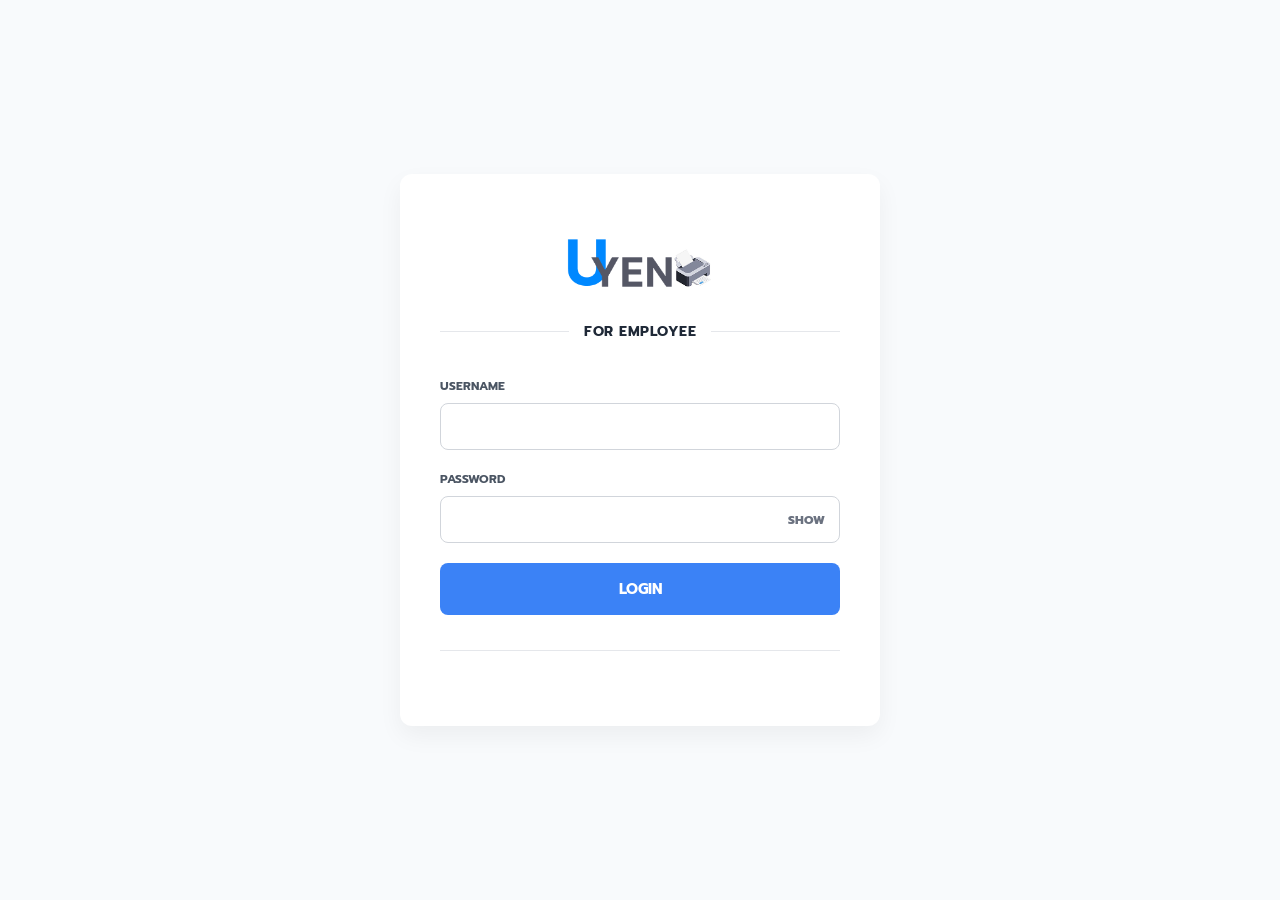
<file: index.html>
<!DOCTYPE html>
<html lang="th">

<head>
    <meta charset="UTF-8">
    <meta name="viewport" content="width=device-width, initial-scale=1.0">
    <title>U-YEN | เข้าสู่ระบบ</title>
    <link rel="stylesheet" href="./css/styles.css">
    <!-- นำเข้า Font 'Inter' และ 'Montserrat' จาก Google Fonts -->
    <link href="https://fonts.googleapis.com/css2?family=Prompt:wght@300;400;500;600;700;800&display=swap"
        rel="stylesheet">
</head>

<body class="login-body">
    <div class="container">
        <div class="card">
            <!-- ส่วนของโลโก้ -->
            <div class="logo-section">
                <img src="Item/Group%20466.png" alt="UYEN Logo" class="logo-img">
                <div class="subtitle">
                    <span class="line"></span>
                    <span class="subtitle-text">FOR EMPLOYEE</span>
                    <span class="line"></span>
                </div>
            </div>

            <!-- ส่วนของแบบฟอร์ม -->
            <form class="form">
                <div class="input-group">
                    <label>USERNAME</label>
                    <input type="text" placeholder="" id="login-username" maxlength="50" oninput="validateUsername(this)">
                </div>

                <div class="input-group">
                    <label>PASSWORD</label>
                    <div class="password-wrapper">
                        <input type="password" placeholder="" id="login-pwd" maxlength="100" minlength="5" oninput="validatePassword(this)">
                        <span class="show-text" onclick="togglePassword('login-pwd', this)">SHOW</span>
                    </div>
                </div>

                <button type="button" class="btn-primary" onclick="handleLogin()">LOGIN</button>
            </form>

            <!-- เส้นคั่นที่ปรากฎในหน้า Login -->
            <hr class="divider">

            <!-- ลิงก์สำหรับไปหน้าสมัครสมาชิก (ถูกลบออกแล้ว) -->
        </div>
    </div>

    <!-- utils.js: showValidationError, togglePassword, validateUsername, validatePassword -->
    <script src="js/mock-api.js"></script>
    <script src="js/utils.js"></script>
    <script src="js/index.js"></script>
</body>

</html>
</file>
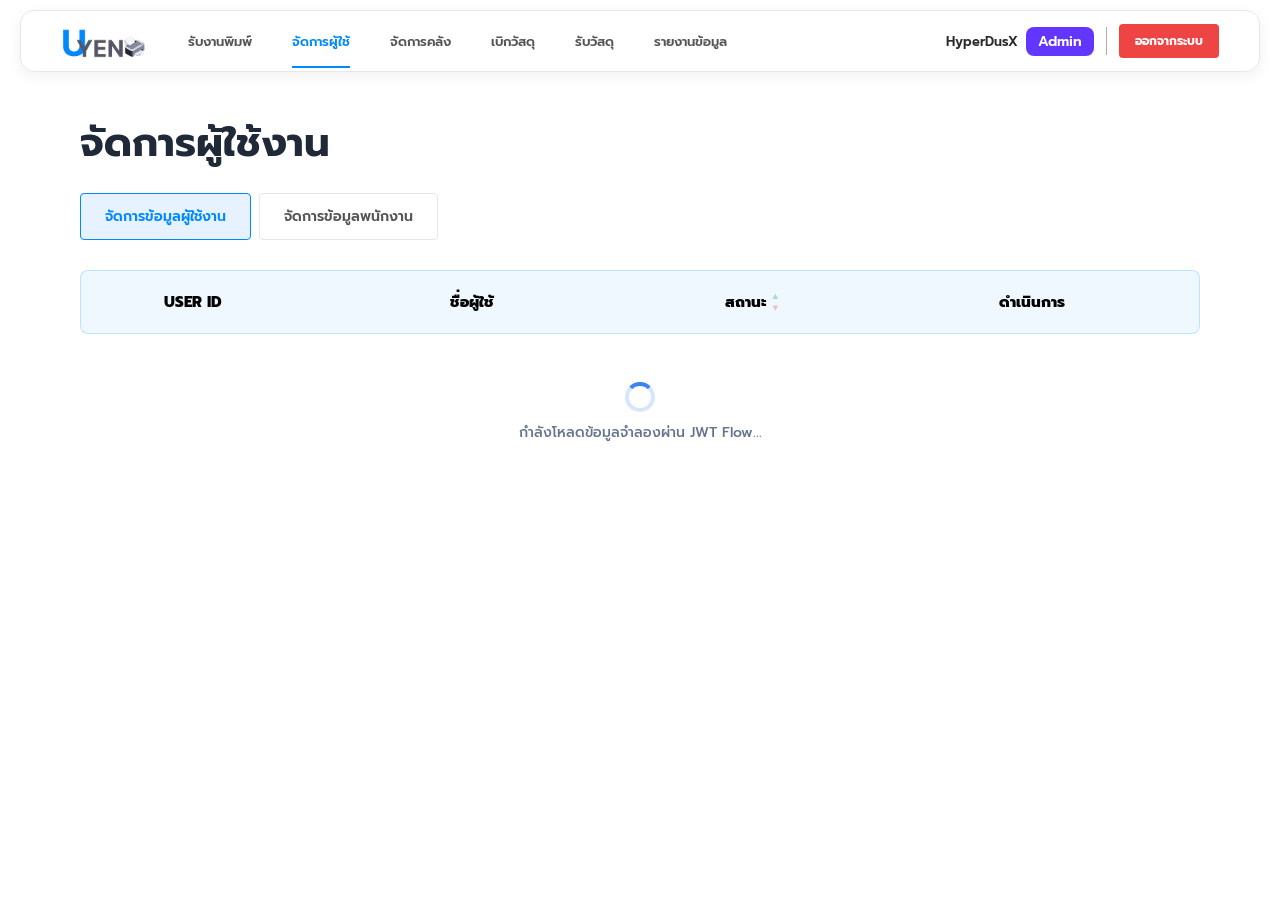
<file: dashboard.html>
<!DOCTYPE html>
<html lang="th">

<head>
    <meta charset="UTF-8">
    <meta name="viewport" content="width=device-width, initial-scale=1.0">
    <title>U-YEN | Dashboard</title>
    <!-- Fonts: Inter and Montserrat -->
    <link href="https://fonts.googleapis.com/css2?family=Prompt:wght@300;400;500;600;700;800&display=swap"
        rel="stylesheet">
    <link rel="stylesheet" href="./css/dashboard.css">
    <link rel="stylesheet" href="./css/styles.css">
</head>

<body>
    <div id="navbar-placeholder"></div>

    <!-- Main Content -->
    <main class="dashboard-main">
        <!-- Header -->
        <div class="page-header">
            <h1 id="page-title">จัดการผู้ใช้งาน</h1>
        </div>

        <!-- Controls (Tabs + Search) -->
        <div class="page-controls">
            <div class="tabs">
                <button class="tab-btn active" onclick="switchTab(1)" id="tab1-btn">จัดการข้อมูลผู้ใช้งาน</button>
                <button class="tab-btn" onclick="switchTab(2)" id="tab2-btn">จัดการข้อมูลพนักงาน</button>
            </div>
            <button class="btn-outline-green hidden" id="btn-add-employee"
                onclick="showRegisterEmployeeModal()">ลงทะเบียนพนักงาน</button>
        </div>

        <!-- Table View 1 (Users) -->
        <div class="table-container" id="view-users">
            <table class="data-table">
                <thead>
                    <tr>
                        <th class="w-20">USER ID</th>
                        <th class="w-30">ชื่อผู้ใช้</th>
                        <th class="w-20">
                            <div class="flex-center gap-6">
                                สถานะ
                                <div class="flex-col gap-2">
                                    <button class="sort-up" onclick="sortByStatus('asc')" title="ปกติ">▲</button>
                                    <button class="sort-down" onclick="sortByStatus('desc')"
                                        title="Blacklist">▼</button>
                                </div>
                            </div>
                        </th>
                        <th class="w-30">ดำเนินการ</th>
                    </tr>
                </thead>
                <tbody id="users-tbody">
                    <!-- Javascript will render rows here from state -->
                </tbody>
            </table>
        </div>

        <!-- Table View 2 (Employees) -->
        <div class="table-container hidden" id="view-employees">
            <table class="data-table">
                <thead>
                    <tr>
                        <th class="w-15">USER ID</th>
                        <th class="w-25">ชื่อผู้ใช้</th>
                        <th class="w-20">ตำแหน่ง</th>
                        <th class="w-15">เบอร์</th>
                        <th class="w-25">ดำเนินการ</th>
                    </tr>
                </thead>
                <tbody id="employees-tbody">
                    <!-- Javascript will render rows here from state -->
                </tbody>
            </table>
        </div>
    </main>

    <!-- Modals -->

    <!-- Delete Modal removed (Now generated by utils.js) -->

    <!-- Modals removed 
         All modals including Edit, Delete, Save, and Cancel are generated dynamically via JavaScript (utils.js or dashboard.js).
         This prevents users from bypassing UI visibility via CSS hidden attributes. -->
    <script src="js/mock-api.js"></script>
    <script src="js/utils.js"></script>
    <!-- Dashboard logic -->
    <script src="js/dashboard.js"></script>
    <script src="js/navbar.js"></script>
</body>

</html>
</file>
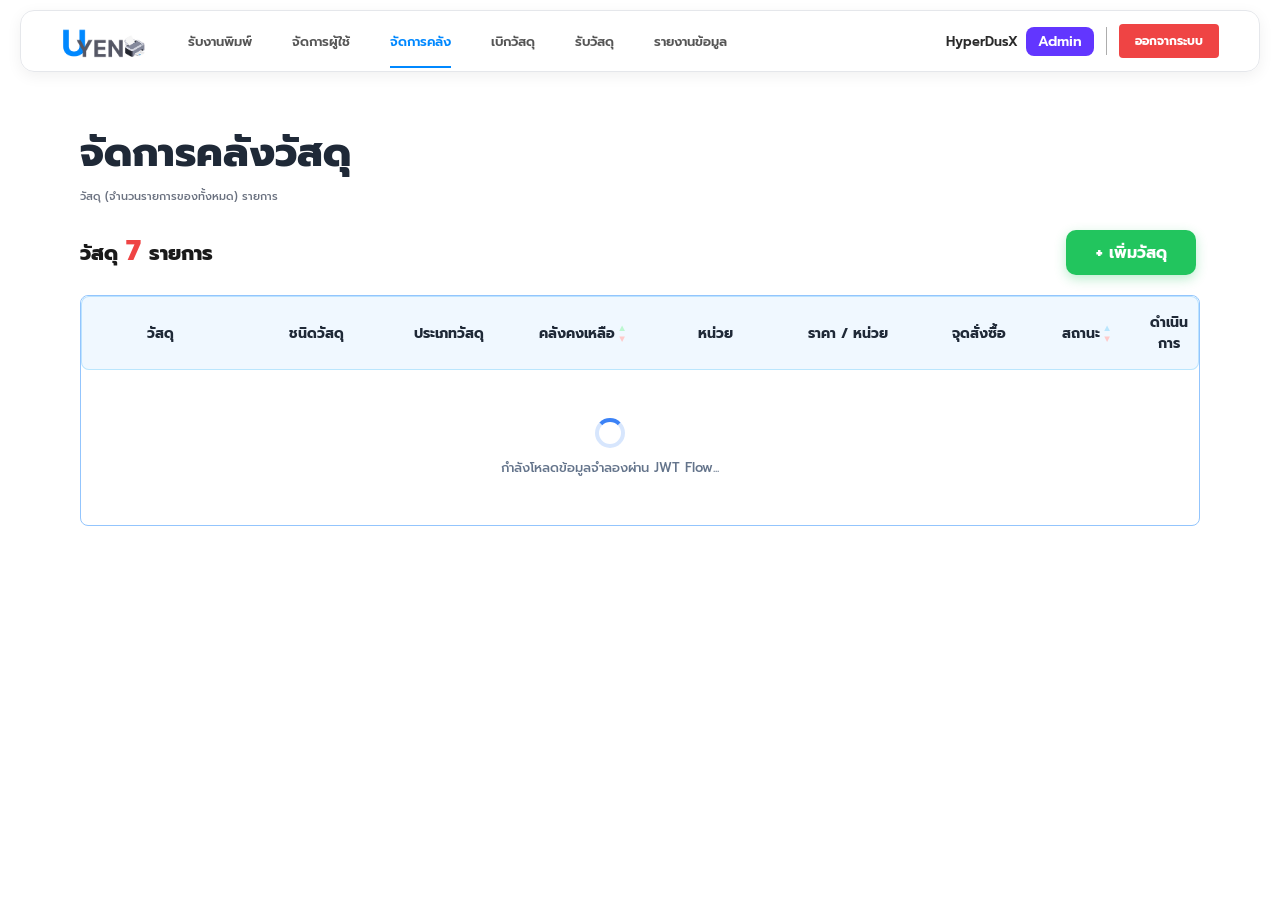
<file: inventory.html>
<!DOCTYPE html>
<html lang="th">

<head>
    <meta charset="UTF-8">
    <meta name="viewport" content="width=device-width, initial-scale=1.0">
    <title>U-YEN | จัดการคลังวัสดุ</title>
    <!-- Fonts -->
    <link href="https://fonts.googleapis.com/css2?family=Prompt:wght@300;400;500;600;700;800&display=swap"
        rel="stylesheet">
    <link rel="stylesheet" href="./css/dashboard.css">
    <link rel="stylesheet" href="./css/styles.css">


</head>

<body>
    <div id="navbar-placeholder"></div>

    <!-- Main Content -->
    <main class="dashboard-main">
        <!-- Header -->
        <div class="inventory-header">
            <h1 id="page-title" class="title-32">จัดการคลังวัสดุ</h1>
            <p class="subtitle-11">วัสดุ (จำนวนรายการของทั้งหมด) รายการ</p>
        </div>

        <!-- Summary, Search & Add Button Row -->
        <div class="flex-between mb-20">
            <div class="summary-count-group">
                <span class="text-20-bold">วัสดุ</span>
                <span id="total-item-count" class="count-28-red">7</span>
                <span class="text-20-bold">รายการ</span>
            </div>
            <div class="flex-middle gap-15">
                <button class="btn-action btn-save-success flex-center gap-6" onclick="openAddMaterialModal()">
                    <span class="fw-800 lh-1">+</span> เพิ่มวัสดุ
                </button>
            </div>
        </div>

        <!-- Table -->
        <div class="table-wrapper-blue">
            <table class="data-table inventory-table">
                <thead class="table-inventory-header">
                    <tr>
                        <th class="w-15 table-th-inventory table-th-left-30">วัสดุ</th>
                        <th class="w-15 table-th-inventory">ชนิดวัสดุ</th>
                        <th class="w-10 table-th-inventory">ประเภทวัสดุ</th>
                        <th class="w-15 table-th-inventory">
                            <div class="flex-center gap-4">
                                คลังคงเหลือ
                                <span class="sort-arrows-vertical">
                                    <span id="arrow-stock-up" class="sort-arrow-up" onclick="sortByStock('desc')"
                                        title="มากไปน้อย">▲</span>
                                    <span id="arrow-stock-down" class="sort-arrow-down" onclick="sortByStock('asc')"
                                        title="น้อยไปมาก">▼</span>
                                </span>
                            </div>
                        </th>
                        <th class="w-10 table-th-inventory">หน่วย</th>
                        <th class="w-15 table-th-inventory">ราคา / หน่วย</th>
                        <th class="w-10 table-th-inventory">จุดสั่งซื้อ</th>
                        <th class="w-10 table-th-inventory">
                            <div class="flex-center gap-4">
                                สถานะ
                                <span class="sort-arrows-vertical">
                                    <span id="arrow-status-up" class="sort-arrow-up sort-arrow-blue"
                                        onclick="sortByStatus('instock')" title="มีวัสดุก่อน">▲</span>
                                    <span id="arrow-status-down" class="sort-arrow-down" onclick="sortByStatus('low')"
                                        title="วัสดุใกล้หมดก่อน">▼</span>
                                </span>
                            </div>
                        </th>
                        <th class="w-20 table-th-inventory">ดำเนินการ</th>
                    </tr>
                </thead>
                <tbody>
                    <!-- Rows will be injected by mock API -->
                </tbody>
            </table>
        </div>
    </main>

    <!-- Modals are dynamically injected by js/inventory.js to prevent users from altering CSS hidden attribute to bypass visibility constraints -->
    <!-- Status and Status Error Modals removed (Now generated by utils.js) -->




    <script src="js/mock-api.js"></script>
    <script src="js/utils.js"></script>
    <script src="js/inventory.js"></script>
    <!-- inventory.js loaded above handles all inventory logic -->
    <script src="js/navbar.js"></script>

    <!-- Confirm Modals removed (Now generated by utils.js) -->
</body>

</html>
</file>
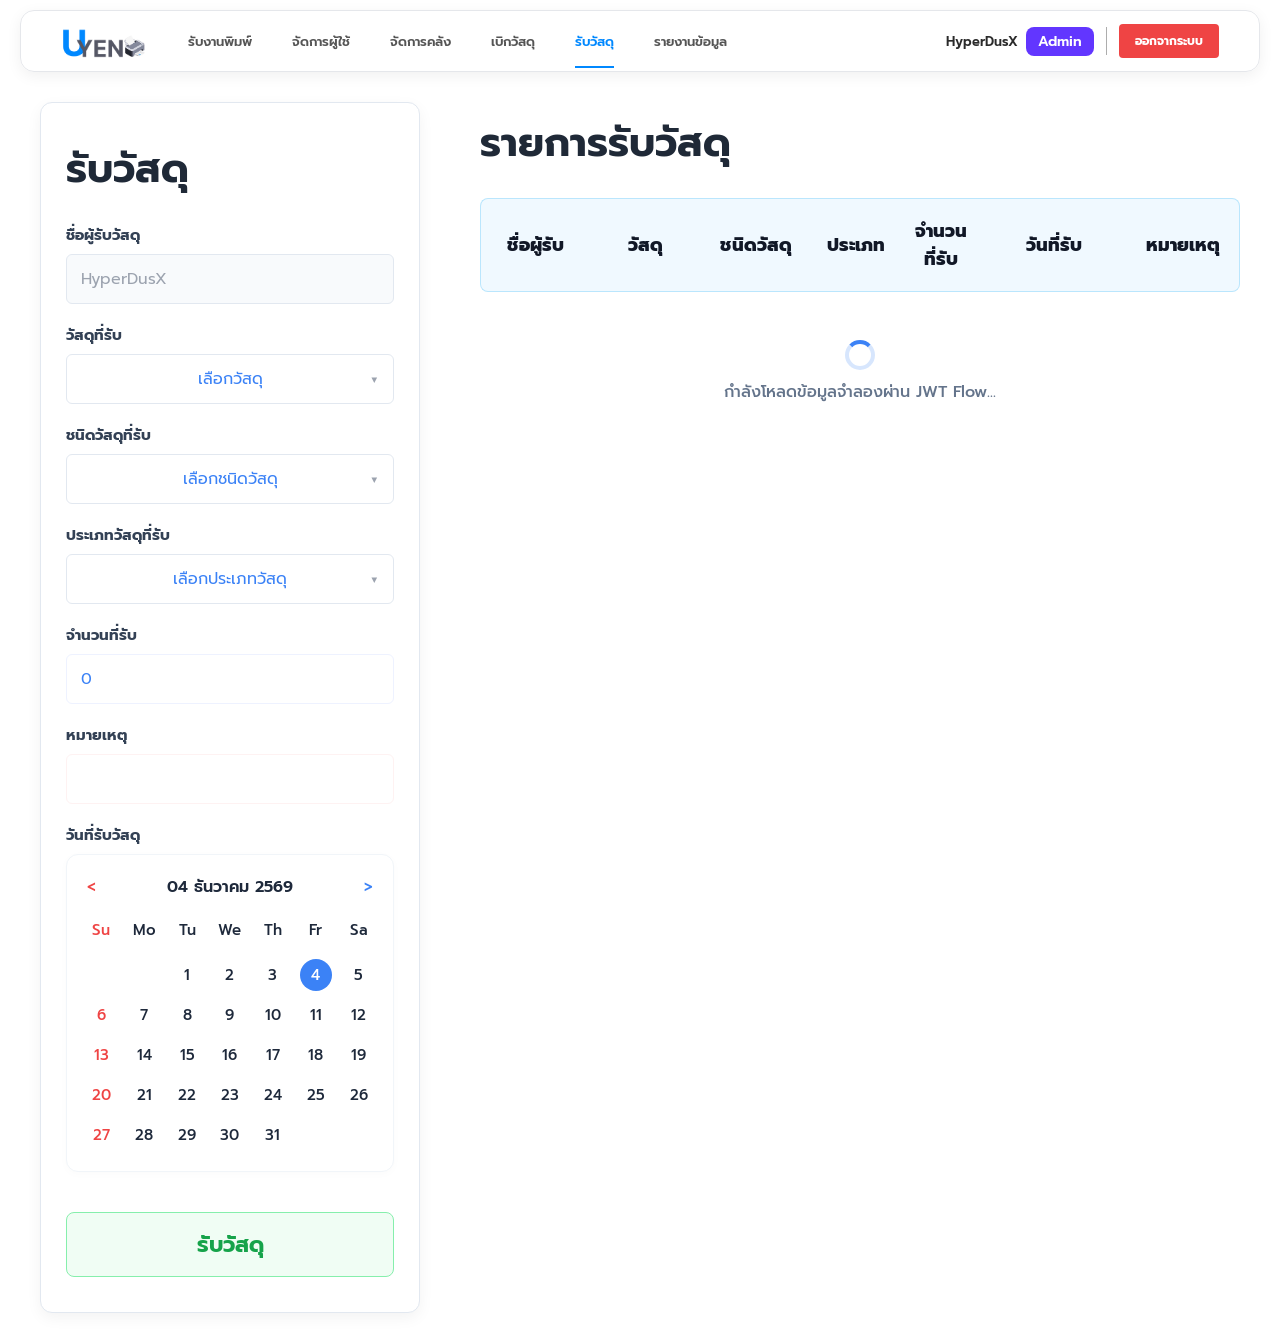
<file: receive-material.html>
<!DOCTYPE html>
<html lang="th">

<head>
    <meta charset="UTF-8">
    <meta name="viewport" content="width=device-width, initial-scale=1.0">
    <title>U-YEN | รับวัสดุ</title>
    <!-- Fonts -->
    <link href="https://fonts.googleapis.com/css2?family=Prompt:wght@300;400;500;600;700;800&display=swap"
        rel="stylesheet">
    <link rel="stylesheet" href="./css/dashboard.css">
    <link rel="stylesheet" href="./css/styles.css">
</head>

<body>
    <div id="navbar-placeholder"></div>

    <!-- Main Content -->
    <main class="dashboard-main receive-material-main">
        <!-- Left Panel: Form -->
        <aside class="receive-sidebar">
            <h1 class="receive-title">รับวัสดุ</h1>

            <div class="receive-form">
                <div class="receive-form-group">
                    <label>ชื่อผู้รับวัสดุ</label>
                    <input type="text" id="receive-name" value="HyperDusX" class="receive-input disabled" readonly>
                </div>

                <div class="receive-form-group">
                    <label>วัสดุที่รับ</label>
                    <div class="custom-dropdown-container" id="container-receive-material">
                        <div class="custom-dropdown-box" id="receive-material-display" onclick="toggleReceiveDropdown('list-receive-material')">เลือกวัสดุ</div>
                        <ul class="custom-dropdown-list hidden" id="list-receive-material">
                            <!-- JS will populate items -->
                        </ul>
                    </div>
                </div>

                <div class="receive-form-group">
                    <label>ชนิดวัสดุที่รับ</label>
                    <div class="custom-dropdown-container" id="container-receive-subtype">
                        <div class="custom-dropdown-box" id="receive-subtype-display" onclick="toggleReceiveDropdown('list-receive-subtype')">เลือกชนิดวัสดุ</div>
                        <ul class="custom-dropdown-list hidden" id="list-receive-subtype">
                            <!-- JS will populate items -->
                        </ul>
                    </div>
                </div>

                <div class="receive-form-group">
                    <label>ประเภทวัสดุที่รับ</label>
                    <div class="custom-dropdown-container" id="container-receive-type">
                        <div class="custom-dropdown-box" id="receive-type-display" onclick="toggleReceiveDropdown('list-receive-type')">เลือกประเภทวัสดุ</div>
                        <ul class="custom-dropdown-list hidden" id="list-receive-type">
                            <!-- JS will populate items -->
                        </ul>
                    </div>
                </div>

                <div class="receive-form-group">
                    <label>จำนวนที่รับ</label>
                    <input type="text" id="receive-qty" value="0" class="receive-input blue-text"
                        oninput="validateInteger(this); clearSingleFieldError(this); if(this.value > 1000) this.value = 1000;">
                </div>

                <div class="receive-form-group">
                    <label>หมายเหตุ</label>
                    <input type="text" id="receive-note" value="" class="receive-input red-text">
                </div>

                <div class="receive-form-group">
                    <label>วันที่รับวัสดุ</label>
                    <div class="calendar-widget">
                        <div class="calendar-header">
                            <span class="prev-month">&lt;</span>
                            <span class="current-month">02 เมษายน 2569</span>
                            <span class="next-month">&gt;</span>
                        </div>
                        <div class="calendar-grid" id="calendar-days">
                            <!-- JS will generate calendar days here -->
                        </div>
                    </div>
                </div>
            </div>

            <button class="btn-submit-receive" onclick="openConfirmModal()">รับวัสดุ</button>
        </aside>

        <!-- Right Panel: Table -->
        <section class="receive-content receive-content-area">
            <div class="mb-25">
                <h1 class="receive-table-title">รายการรับวัสดุ</h1>
            </div>

            <div class="receive-table-container">
                <table class="receive-table">
                    <thead>
                        <tr>
                            <th class="w-15">ชื่อผู้รับ</th>
                            <th class="w-15">วัสดุ</th>
                            <th class="w-15">ชนิดวัสดุ</th>
                            <th class="w-10">ประเภท</th>
                            <th class="w-10">จำนวนที่รับ</th>
                            <th class="w-20">วันที่รับ</th>
                            <th class="w-15">หมายเหตุ</th>
                        </tr>
                    </thead>
                    <tbody>
                        <!-- Rows will be injected by mock API -->
                    </tbody>
                </table>
            </div>
        </section>
    </main>
    <!-- Modals removed -->
    <script src="js/mock-api.js"></script>
    <script src="js/utils.js"></script>
    <script src="js/receive-material.js"></script>
    <script src="js/navbar.js"></script>
</body>
</html>
</file>
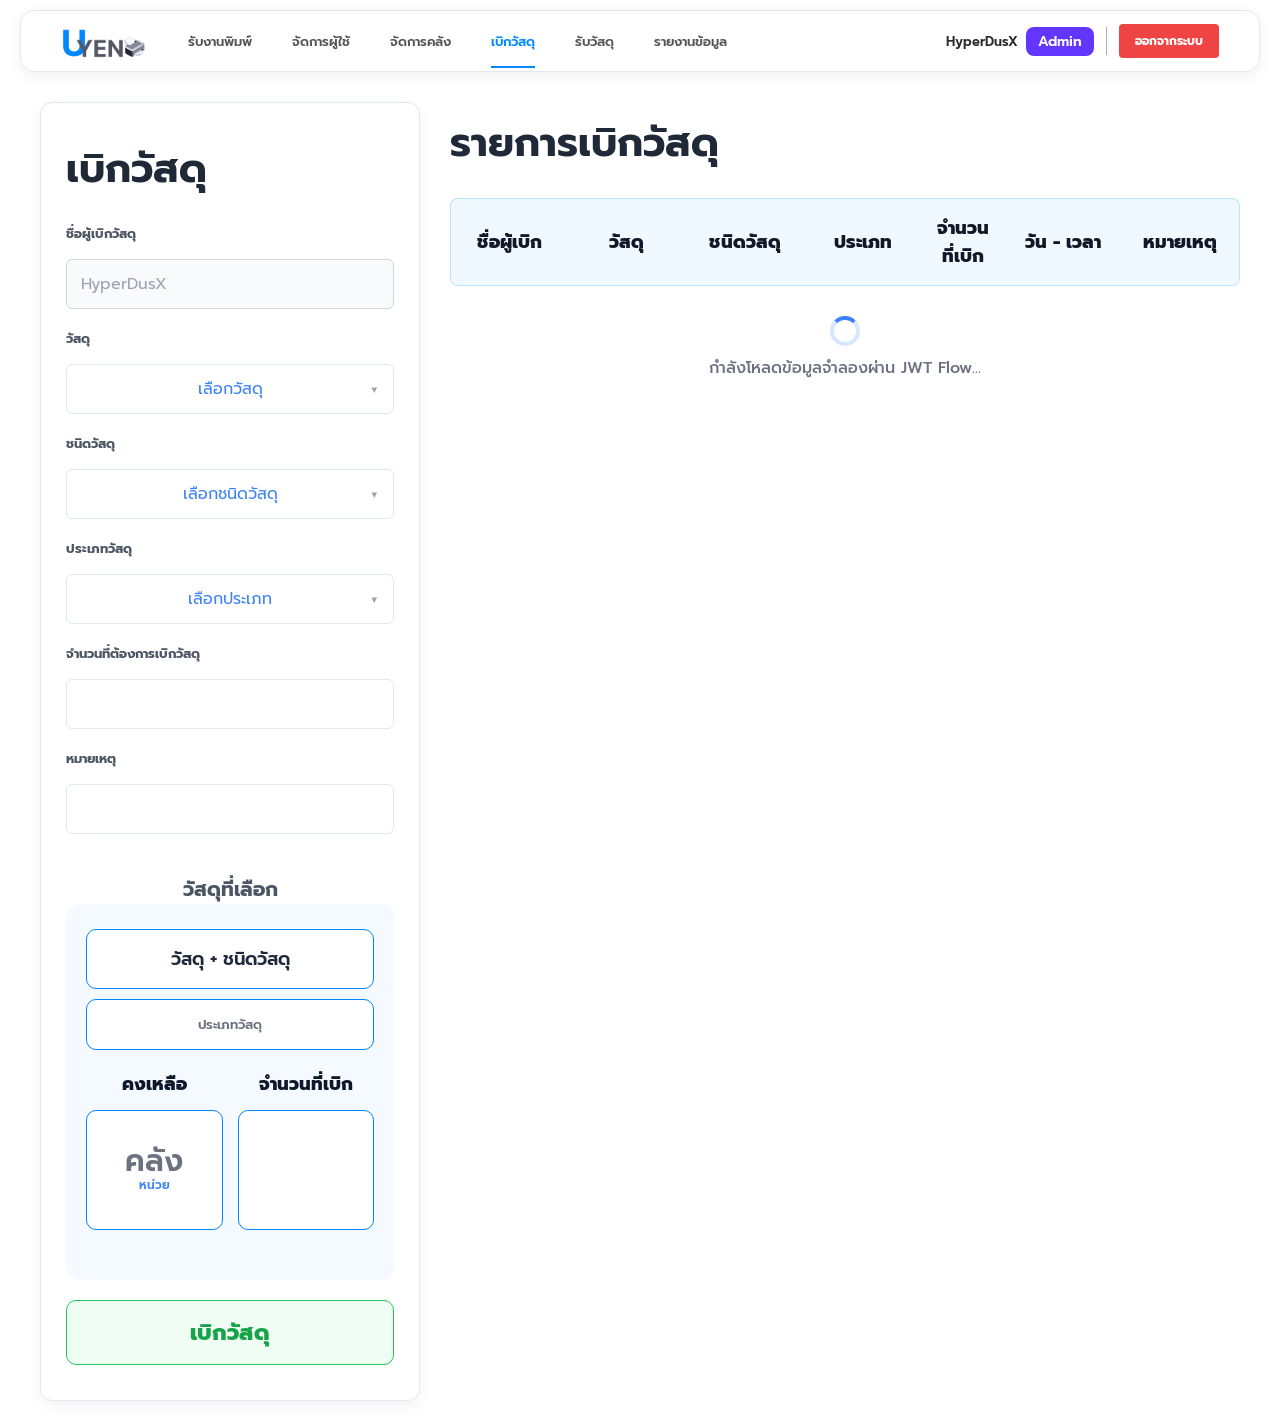
<file: withdraw.html>
<!DOCTYPE html>
<html lang="th">

<head>
    <meta charset="UTF-8">
    <meta name="viewport" content="width=device-width, initial-scale=1.0">
    <title>U-YEN | เบิกวัสดุ</title>
    <!-- Fonts -->
    <link href="https://fonts.googleapis.com/css2?family=Prompt:wght@300;400;500;600;700;800&display=swap"
        rel="stylesheet">
    <link rel="stylesheet" href="./css/dashboard.css?v=1.1">
    <link rel="stylesheet" href="./css/styles.css?v=1.1">
</head>

<body>
    <div id="navbar-placeholder"></div>

    <!-- Main Content -->
    <main class="dashboard-main withdraw-main">
        <!-- Left Panel: Form -->
        <aside class="withdraw-sidebar">
            <h1 class="withdraw-title">เบิกวัสดุ</h1>

            <div class="withdraw-form">
                <div class="withdraw-form-group">
                    <label class="withdraw-label-std">ชื่อผู้เบิกวัสดุ</label>
                    <input type="text" id="withdrawer-name" value="HyperDusX" class="withdraw-input withdraw-input-readonly" readonly>
                </div>

                <div class="withdraw-form-group">
                    <label class="withdraw-label-std">วัสดุ</label>
                    <div class="custom-dropdown-container" id="container-withdraw-material">
                        <div class="custom-dropdown-box blue-text withdraw-input-blue" id="withdraw-material-display" onclick="toggleWithdrawDropdown('list-withdraw-material')">เลือกวัสดุ</div>
                        <ul class="custom-dropdown-list hidden" id="list-withdraw-material">
                            <!-- JS will populate -->
                        </ul>
                    </div>
                </div>

                <div class="withdraw-form-group">
                    <label class="withdraw-label-std">ชนิดวัสดุ</label>
                    <div class="custom-dropdown-container" id="container-withdraw-subtype">
                        <div class="custom-dropdown-box blue-text withdraw-input-blue" id="withdraw-subtype-display" onclick="toggleWithdrawDropdown('list-withdraw-subtype')">เลือกชนิดวัสดุ</div>
                        <ul class="custom-dropdown-list hidden" id="list-withdraw-subtype">
                            <!-- JS will populate -->
                        </ul>
                    </div>
                </div>

                <div class="withdraw-form-group">
                    <label class="withdraw-label-std">ประเภทวัสดุ</label>
                    <div class="custom-dropdown-container" id="container-withdraw-type">
                        <div class="custom-dropdown-box blue-text withdraw-input-blue" id="withdraw-type-display" onclick="toggleWithdrawDropdown('list-withdraw-type')">เลือกประเภท</div>
                        <ul class="custom-dropdown-list hidden" id="list-withdraw-type">
                            <!-- JS will populate -->
                        </ul>
                    </div>
                </div>

                <div class="withdraw-form-group">
                    <label class="withdraw-label-std">จำนวนที่ต้องการเบิกวัสดุ</label>
                    <input type="text" id="withdraw-qty" class="withdraw-input blue-text withdraw-input-blue"
                        oninput="validateInteger(this); clearSingleFieldError(this); if(this.value > 1000) this.value = 1000; updateSummary()">
                </div>

                <div class="withdraw-form-group">
                    <label class="withdraw-label-std">หมายเหตุ</label>
                    <input type="text" id="withdraw-note" class="withdraw-input blue-text withdraw-input-blue">
                </div>
            </div>

            <!-- Summary Section -->
            <div class="withdraw-summary-section">
                <h3 class="summary-title modal-title-confirm text-center mb-25">วัสดุที่เลือก</h3>
                <div class="withdraw-summary-inner">
                    <div class="summary-box summary-mat-box withdraw-summary-box mb-10" id="summary-mat-name">
                        วัสดุ + ชนิดวัสดุ</div>
                    <div class="summary-box summary-mat-box withdraw-summary-box mb-20" id="summary-mat-type" style="color: #6b7280; font-size: 13px;">
                        ประเภทวัสดุ</div>
                    <div class="summary-grid withdraw-summary-grid">
                        <div class="summary-left withdraw-summary-item">
                            <div class="summary-label withdraw-summary-label">คงเหลือ</div>
                            <div class="summary-box summary-stock-box withdraw-stock-box" id="summary-stock">
                                <div class="f-30 fw-700 lh-1">คลัง</div>
                                <div class="unit-text f-20 fw-500 mt-4 text-blue">หน่วย</div>
                            </div>
                        </div>
                        <div class="summary-right withdraw-summary-item">
                            <div class="summary-label withdraw-summary-label">จำนวนที่เบิก</div>
                            <div class="qty-display-box withdraw-qty-box" id="summary-qty">
                            </div>
                        </div>
                    </div>
                </div>
                <button class="btn-submit-withdraw btn-withdraw-action" onclick="openConfirmModal()">เบิกวัสดุ</button>
            </div>
        </aside>

        <!-- Right Panel: Table -->
        <section class="withdraw-content pl-30">
            <div class="mb-25">
                <h1 class="withdraw-table-title mb-15">รายการเบิกวัสดุ</h1>
            </div>

            <div class="withdraw-table-container">
                <table class="data-table withdraw-table w-100 border-separate">
                    <thead>
                        <tr>
                            <th class="w-15">ชื่อผู้เบิก</th>
                            <th class="w-15">วัสดุ</th>
                            <th class="w-15">ชนิดวัสดุ</th>
                            <th class="w-15">ประเภท</th>
                            <th class="w-10">จำนวนที่เบิก</th>
                            <th class="w-15">วัน - เวลา</th>
                            <th class="w-15">หมายเหตุ</th>
                        </tr>
                    </thead>
                    <tbody>
                        <!-- Data will be loaded via mock API -->
                    </tbody>
                </table>
            </div>
        </section>
    </main>

    <!-- Modals -->
    <!-- Modals removed -->

    <script src="js/mock-api.js"></script>
    <script src="js/utils.js"></script>
    <script src="js/withdraw.js"></script>
    <script src="js/navbar.js"></script>
</body>

</html>
</file>
<file: css/styles.css>
/* Base Layout */
* {
    margin: 0;
    padding: 0;
    box-sizing: border-box;
    font-family: 'Prompt', sans-serif;
}

.login-body {
    background-color: #f8fafc;
    /* Slate 50 */
    display: flex;
    justify-content: center;
    align-items: center;
    min-height: 100vh;
    padding: 20px;
}

.container {
    width: 100%;
    max-width: 480px;
}

.card {
    background: #ffffff;
    border-radius: 12px;
    padding: 50px 40px;
    box-shadow: 0 10px 25px rgba(0, 0, 0, 0.05);
}

.logo-section {
    text-align: center;
    margin-bottom: 35px;
}

.logo-img {
    height: 70px;
    object-fit: contain;
}

.subtitle {
    display: flex;
    align-items: center;
    margin-top: 20px;
}

.line {
    flex: 1;
    height: 1px;
    background-color: #e5e7eb;
}

.subtitle-text {
    margin: 0 15px;
    font-weight: 700;
    color: #1f2937;
    font-size: 14px;
    letter-spacing: 0.5px;
}

.form {
    display: flex;
    flex-direction: column;
    gap: 20px;
}

.input-group {
    display: flex;
    flex-direction: column;
    gap: 8px;
}

.input-group label {
    font-size: 12px;
    font-weight: 700;
    color: #4b5563;
}

.input-group input,
.select-wrapper select {
    width: 100%;
    padding: 12px 15px;
    border: 1px solid #d1d5db;
    border-radius: 8px;
    font-size: 14px;
    outline: none;
    transition: border-color 0.2s;
    background-color: #ffffff;
    color: #1f2937;
}

.input-group input:focus,
.select-wrapper select:focus {
    border-color: #3b82f6;
    background-color: #fff;
}

.password-wrapper {
    position: relative;
}

.show-text {
    position: absolute;
    right: 15px;
    top: 50%;
    transform: translateY(-50%);
    font-size: 12px;
    font-weight: 800;
    color: #6b7280;
    cursor: pointer;
    transition: color 0.2s;
}

.show-text:hover {
    color: #3b82f6;
}

.select-wrapper {
    position: relative;
}

.select-wrapper::after {
    content: '\25BC';
    position: absolute;
    top: 50%;
    right: 15px;
    transform: translateY(-50%);
    font-size: 10px;
    color: #9ca3af;
    pointer-events: none;
}

select {
    appearance: none;
}

.btn-primary {
    background-color: #3b82f6;
    color: white;
    padding: 15px;
    border: none;
    border-radius: 8px;
    font-weight: 700;
    font-size: 15px;
    cursor: pointer;
    transition: background-color 0.2s, transform 0.1s;
    width: 100%;
}

.btn-primary:active {
    transform: scale(0.98);
}

.btn-primary:hover {
    background-color: #2563eb;
}

.divider {
    border: none;
    border-top: 1px solid #e5e7eb;
    margin: 35px 0 25px 0;
}

.footer-link {
    text-align: center;
    font-size: 14px;
    font-weight: 500;
    color: #6b7280;
}

.footer-link a {
    color: #3b82f6;
    font-weight: 700;
    text-decoration: none;
    margin-left: 5px;
}

.footer-link a:hover {
    text-decoration: underline;
}

/* Responsive Login/Signup */
@media screen and (max-width: 600px) {
    .card {
        padding: 40px 25px;
    }

    .logo-img {
        height: 50px;
    }

    .subtitle-text {
        font-size: 12px;
    }
}

/* Subtitle */
.inventory-subtitle {
    font-size: 20px;
    font-weight: 800;
    margin-top: 15px;
    color: #000;
}

.inventory-subtitle span {
    color: #0ea5e9;
    /* Light blue number */
}

/* Filter Bar */
.filter-bar {
    display: flex;
    justify-content: space-between;
    align-items: center;
    border: 1px solid #60a5fa;
    /* Blueish border */
    border-radius: 4px;
    padding: 8px 16px;
    margin-bottom: 30px;
    background-color: #f8fafc;
    /* faint grayish-blue */
}

.sort-section {
    font-size: 14px;
    font-weight: 500;
    color: #000;
}

.sort-item {
    color: #9ca3af;
    /* Gray initially */
    cursor: pointer;
    margin-left: 20px;
    transition: color 0.2s;
    font-weight: 600;
}

.sort-item:hover {
    color: #0ea5e9;
    /* Turns blue on hover as per F(x) instruction */
}

.sort-arrows {
    font-size: 11px;
    opacity: 0.8;
    margin-left: 4px;
}

/* Inventory Table specific overrides */
.inventory-table th {
    font-size: 14px !important;
    font-weight: 700 !important;
    color: #1f2937 !important;
    padding: 15px 10px;
    border-bottom: 1px solid #bae6fd !important;
    text-align: center;
}

.inventory-table td {
    padding: 15px 10px;
    text-align: center;
    font-size: 13px;
    font-weight: 500;
    /* Adjusted to 500 for normal consistent thickness */
    color: #1f2937;
    border-bottom: 1px solid #f8fafc;
}

.inventory-table tr:last-child td {
    border-bottom: none;
}

.item-img {
    width: 40px;
    height: 40px;
    object-fit: contain;
    border: 1px solid #e5e7eb;
    border-radius: 6px;
    padding: 2px;
}

.item-name,
.item-type,
.item-unit,
.item-price {
    font-weight: 500;
    color: #1f2937;
}

/* Data stylings */
.qty-remaining {
    font-size: 14px;
    /* Slightly adjusted to match others better */
    font-weight: 500;
    color: #1f2937;
}

.status-instock {
    color: #3b82f6 !important;
    /* blue */
    font-weight: 500 !important;
}

.status-low {
    color: #f59e0b !important;
    /* orange (ใกล้หมด) */
    font-weight: 500 !important;
}

.status-out {
    color: #ef4444 !important;
    /* red (หมด) */
    font-weight: 500 !important;
}

/* Utility Classes */
.hidden {
    display: none !important;
}

.z-2000 {
    z-index: 2000 !important;
}

.p-30 {
    padding: 30px !important;
}

.gap-12 {
    gap: 12px !important;
}

.me-auto {
    margin-right: auto !important;
}

/* Dashboard Component Styles */
.edit-footer-status {
    gap: 12px;
    margin-right: auto;
    flex-direction: row;
    align-items: center;
}

/* Inventory Component Styles (Moved from inventory.html) */
.custom-table-row {
    transition: all 0.2s;
}

.custom-table-row:hover {
    background-color: #f1f5f9 !important;
}

.custom-btn-edit {
    color: #f59e0b;
    border: 1px solid #fcd34d;
    background-color: #fff;
    border-radius: 4px;
    padding: 6px 16px;
    font-weight: 700;
    cursor: pointer;
    margin-right: 5px;
    transition: all 0.2s;
}

.custom-btn-edit:hover {
    background-color: #fef3c7;
}

.custom-btn-delete {
    color: #ef4444;
    border: 1px solid #fca5a5;
    background-color: #fff;
    border-radius: 4px;
    padding: 6px 16px;
    font-weight: 700;
    cursor: pointer;
    transition: all 0.2s;
}

.custom-btn-delete:hover {
    background-color: #fee2e2;
}

/* Buttons */
.btn-del {
    background-color: transparent;
    border: 1px solid #fca5a5;
    color: #ef4444;
    padding: 6px 14px;
    border-radius: 4px;
    font-size: 13px;
    font-weight: 500;
    cursor: pointer;
    transition: all 0.2s;
}

.btn-del:hover {
    background-color: #fef2f2;
}

.settings-gear {
    font-size: 20px;
    cursor: pointer;
    color: #1f2937;
    display: inline-block;
    transition: transform 0.2s;
}

.settings-gear:hover {
    transform: rotate(45deg);
}

/* Image Upload Box */
.img-upload-box {
    border: 2px dashed #cbd5e1;
    border-radius: 12px;
    width: 100%;
    margin: 0 auto 10px auto;
    padding: 15px;
    text-align: center;
    position: relative;
    background-color: #fff;
    cursor: pointer;
    min-height: 100px;
    display: flex;
    flex-direction: column;
    justify-content: center;
    align-items: center;
}

.img-upload-text {
    font-size: 14px;
    font-weight: 500;
    color: #9ca3af;
    margin-bottom: 4px;
}

.img-upload-subtext {
    font-size: 12px;
    color: #cbd5e1;
}

.btn-upload-edit {
    padding: 6px 18px;
    border: 1px solid #cbd5e1;
    border-radius: 6px;
    background-color: #f8fafc;
    color: #64748b;
    font-weight: 600;
    font-size: 13px;
    margin-top: 5px;
    cursor: pointer;
}

/* Specific inputs for inventory modal */
.inventory-modal-body {
    padding: 15px 25px;
}

.inventory-form-group {
    display: flex;
    flex-direction: column;
    gap: 4px;
    margin-bottom: 10px;
}

.inventory-form-group label {
    font-size: 13px;
    font-weight: 700;
    color: #000;
}

.inventory-form-group input.blue-input {
    padding: 6px 12px;
    height: 36px;
    border: 1px solid #e2e8f0;
    border-radius: 6px;
    font-size: 14px;
    color: #3b82f6;
    /* Blue text */
    outline: none;
}

.inventory-form-group input.blue-input:focus {
    border-color: #3b82f6;
}

/* Status Modals */
.status-modal {
    width: 440px;
    text-align: center;
    border-radius: 12px;
    overflow: hidden;
    padding: 0;
}

.status-header {
    padding: 25px;
    color: #fff;
}

.status-header h2 {
    font-size: 28px;
    font-weight: 700;
    margin: 0;
}

.bg-green {
    background-color: #22c55e;
}

.bg-red {
    background-color: #ef4444;
}

.bg-orange {
    background-color: #f59e0b;
}

.status-body {
    padding: 50px 20px 40px;
    background-color: #fff;
    display: flex;
    flex-direction: column;
    align-items: center;
}

.status-icon {
    width: 90px;
    height: 90px;
    border-radius: 50%;
    color: #fff;
    font-size: 45px;
    display: flex;
    justify-content: center;
    align-items: center;
    margin-bottom: 25px;
}

/* Buttons for inventory modal (to override dashboard defaults if any) */
.btn-outline-green {
    border: 1px solid #22c55e;
    color: #22c55e;
    background-color: #fff;
    border-radius: 4px;
    cursor: pointer;
    transition: all 0.2s;
}

.btn-outline-green:hover {
    background-color: #f0fdf4;
}

.btn-outline-red {
    border: 1px solid #ef4444;
    color: #ef4444;
    background-color: #fff;
    border-radius: 4px;
    cursor: pointer;
    transition: all 0.2s;
}

.btn-outline-red:hover {
    background-color: #fef2f2;
}

/* Delete Modal Styles */
.modal-header-red {
    background-color: #ef4444;
    color: white;
}

.gray-input {
    padding: 6px 12px;
    height: 36px;
    border: 1px solid #e2e8f0;
    border-radius: 6px;
    font-size: 14px;
    color: #6b7280;
    background-color: #f9fafb;
    outline: none;
}

.btn-outline-gray {
    border: 1px solid #d1d5db;
    color: #6b7280;
    background-color: #fff;
    border-radius: 4px;
    cursor: pointer;
    transition: all 0.2s;
}

.btn-outline-gray:hover {
    background-color: #f3f4f6;
}

/* --- Responsive Design --- */
@media screen and (max-width: 900px) {
    .filter-bar {
        flex-direction: column;
        align-items: flex-start;
        gap: 10px;
    }

    .sort-section {
        display: flex;
        flex-direction: column;
        gap: 10px;
    }

    .sort-item {
        margin-left: 0;
    }

    .inventory-table {
        display: block;
        overflow-x: auto;
        white-space: nowrap;
    }

    .img-upload-box {
        min-height: 80px;
    }

    .status-modal,
    .inventory-modal {
        width: 90%;
        margin: 0 auto;
        text-align: center;
    }
}

.receive-material-main,
.receive-main {
    display: flex !important;
    flex-direction: row !important;
    gap: 30px;
    align-items: flex-start;
    max-width: 100%;
    margin: 0 auto;
    padding: 20px 40px;
}

.receive-sidebar {
    width: 380px;
    background-color: #fff;
    border: 1px solid #e2e8f0;
    border-radius: 12px;
    padding: 35px 25px;
    box-shadow: 0 5px 15px rgba(0, 0, 0, 0.05);
    flex-shrink: 0;
}

.receive-title {
    font-size: 40px;
    font-weight: 700;
    margin-bottom: 25px;
    color: #1f2937;
}

.receive-content {
    flex: 1;
    background-color: #fff;
    border-radius: 12px;
    padding: 10px 0;
    min-width: 0;
}

.receive-table-title {
    font-size: 40px;
    font-weight: 700;
    margin-bottom: 20px;
    color: #1f2937;
}

.receive-form-group {
    display: flex;
    flex-direction: column;
    gap: 8px;
    margin-bottom: 20px;
}

.receive-form-group label {
    font-size: 15px;
    font-weight: 700;
    color: #334155;
}

.receive-input,
.receive-select {
    padding: 12px 14px;
    border: 1px solid #e2e8f0;
    border-radius: 6px;
    font-size: 16px;
    outline: none;
    background-color: #fff;
    color: #1f2937;
    transition: border-color 0.2s;
}

.receive-input.disabled {
    background-color: #f8fafc;
    color: #9ca3af;
    cursor: not-allowed;
}

.receive-select {
    appearance: none;
    background-image: url('data:image/svg+xml;charset=US-ASCII,%3Csvg%20width%3D%2220%22%20height%3D%2220%22%20xmlns%3D%22http%3A%2F%2Fwww.w3.org%2F2000%2Fsvg%22%3E%3Cpath%20d%3D%22M5%208l5%205%205-5%22%20stroke%3D%22%239ca3af%22%20stroke-width%3D%222%22%20fill%3D%22none%22%20fill-rule%3D%22evenodd%22%20stroke-linecap%3D%22round%22%20stroke-linejoin%3D%22round%22%2F%3E%3C%2Fsvg%3E');
    background-repeat: no-repeat;
    background-position: right 10px center;
    padding-right: 30px;
    color: #3b82f6;
    text-align-last: center;
}

.receive-input.blue-text {
    color: #3b82f6;
    border-color: #eef2ff;
}

.receive-input.red-text {
    color: #ef4444;
    border-color: #fef2f2;
}

.receive-input:focus,
.receive-select:focus {
    border-color: #3b82f6;
}

.receive-input.red-text:focus {
    border-color: #ef4444;
}

/* Calendar Widget */
.calendar-widget {
    border: 1px solid #f1f5f9;
    border-radius: 12px;
    padding: 20px 15px;
    background-color: #fff;
    box-shadow: 0 2px 10px rgba(0, 0, 0, 0.02);
}

.calendar-header {
    display: flex;
    justify-content: space-between;
    align-items: center;
    margin-bottom: 20px;
    padding: 0 5px;
}

.calendar-header .prev-month {
    color: #ef4444;
    font-size: 16px;
    cursor: pointer;
    font-weight: 500;
}

.calendar-header .next-month {
    color: #3b82f6;
    font-size: 16px;
    cursor: pointer;
    font-weight: 500;
}

.calendar-header .current-month {
    font-size: 16px;
    font-weight: 600;
    color: #1e293b;
}

.calendar-grid {
    display: grid;
    grid-template-columns: repeat(7, 1fr);
    text-align: center;
    gap: 8px 4px;
}

.calendar-day-header {
    font-size: 15px;
    font-weight: 500;
    color: #1e293b;
    margin-bottom: 10px;
}

.calendar-day-header.sunday {
    color: #ef4444;
}

.calendar-day {
    font-size: 15px;
    font-weight: 500;
    color: #1e293b;
    width: 32px;
    height: 32px;
    display: flex;
    align-items: center;
    justify-content: center;
    margin: 0 auto;
    border-radius: 50%;
    cursor: pointer;
}

.calendar-day.sunday {
    color: #ef4444;
}

.calendar-day.active {
    background-color: #3b82f6;
    color: white;
}

.btn-submit-receive {
    width: 100%;
    padding: 15px;
    background-color: #f0fdf4;
    color: #16a34a;
    border: 1px solid #86efac;
    border-radius: 8px;
    font-size: 22px;
    font-weight: 700;
    cursor: pointer;
    transition: all 0.2s;
    margin-top: 20px;
}

.btn-submit-receive:hover {
    background-color: #dcfce7;
}

/* Table */
.receive-table-container {
    width: 100%;
    overflow-x: auto;
}

.receive-table {
    width: 100%;
    border-collapse: separate;
    border-spacing: 0;
}

.receive-table th {
    background-color: #f0f9ff;
    color: #111827;
    font-weight: 800;
    padding: 18px 15px;
    /* Increased to match td for even lines */
    text-align: center;
    font-size: 18px;
    border-top: 1px solid #bae6fd;
    border-bottom: 1px solid #bae6fd;
    vertical-align: middle;
}

.receive-table th:first-child {
    border-top-left-radius: 8px;
    border-bottom-left-radius: 8px;
    border-left: 1px solid #bae6fd;
}

.receive-table th:last-child {
    border-top-right-radius: 8px;
    border-bottom-right-radius: 8px;
    border-right: 1px solid #bae6fd;
}

.receive-table td {
    padding: 18px 15px;
    text-align: center;
    color: #4b5563;
    font-size: 16px;
    font-weight: 500;
    border: none;
    vertical-align: middle;
}

.receive-table td.dash-red {
    color: #ef4444;
}

.receive-table tr {
    background-color: #fff;
}

.receive-table tr.alt-row {
    background-color: #f8fafc;
}

/* --- Responsive Design --- */
@media screen and (max-width: 1000px) {
    .receive-main {
        flex-direction: column !important;
        padding: 15px !important;
    }

    .receive-sidebar {
        width: 100%;
    }

    .receive-content {
        width: 100%;
        padding-left: 0 !important;
        margin-top: 30px;
    }

    .receive-table {
        display: block;
        overflow-x: auto;
        white-space: nowrap;
    }
}

/* Receive Print Job Specific Styles */

/* Base Layout */
.receive-print-main {
    padding: 30px;
}

.page-header {
    display: flex;
    flex-direction: column;
    align-items: flex-start;
    margin-bottom: 20px;
    margin-top: -10px;
    /* ย้ายขึ้นไปข้างบนนิดนึงตามรีเควส */
}

.page-title {
    font-size: 40px;
    font-weight: 700;
    margin-bottom: 12px;
    /* ลด margin เพื่อให้ปุ่มอยู่ใกล้คำว่ารับงานพิมพ์ */
    color: #1f2937;
}

/* Toggles Segmented Control */
.toggle-group {
    display: inline-flex;
    background-color: #f1f5f9;
    /* Slate 100 bg */
    border-radius: 50px;
    padding: 3px;
    gap: 0;
    /* ติดกัน */
}

.btn-toggle {
    padding: 6px 30px;
    border-radius: 50px;
    font-weight: 500;
    font-size: 15px;
    cursor: pointer;
    background: transparent;
    transition: all 0.2s ease;
    border: 1px solid transparent;
    color: #94a3b8;
    /* Slate 400 */
}

/* Online Theme Default Variables */
:root {
    --theme-primary: #3b82f6;
    /* Blue */
    --theme-light: #eff6ff;
    --theme-border: #bfdbfe;
    --theme-text: #2563eb;
}

body.theme-online .btn-toggle.online {
    background-color: #ffffff;
    color: var(--theme-text);
    border-color: var(--theme-primary);
    box-shadow: 0 1px 3px rgba(0, 0, 0, 0.05);
}

body.theme-online .btn-toggle.walkin,
body.theme-online .btn-toggle.record {
    color: #94a3b8;
    border-color: transparent;
}

/* Walk In Theme Override */
body.theme-walkin {
    --theme-primary: #f97316;
    /* Orange */
    --theme-light: #fff7ed;
    --theme-border: #fdba74;
    --theme-text: #ea580c;
}

body.theme-walkin .btn-toggle.walkin {
    background-color: #ffffff;
    color: var(--theme-text);
    border-color: var(--theme-primary);
    box-shadow: 0 1px 3px rgba(0, 0, 0, 0.05);
}

body.theme-walkin .btn-toggle.online,
body.theme-walkin .btn-toggle.record {
    color: #94a3b8;
    border-color: transparent;
}

/* Record Theme Override (Pink/Red) */
body.theme-record {
    --theme-primary: #f43f5e;
    /* Rose 500 */
    --theme-light: #fff1f2;
    --theme-border: #fecdd3;
    --theme-text: #e11d48;
}

body.theme-record .btn-toggle.record {
    background-color: #ffffff;
    /* Rose 100 background */
    color: #e11d48;
    /* Rose 600 text */
    border: 1px solid #fda4af;
    box-shadow: 0 1px 3px rgba(0, 0, 0, 0.05);
}

body.theme-record .btn-toggle.online,
body.theme-record .btn-toggle.walkin {
    color: #94a3b8;
    border-color: transparent;
}

/* Record View Layout */
.record-container {
    display: grid;
    grid-template-columns: 350px 1fr;
    gap: 30px;
    align-items: flex-start;
    margin-top: 10px;
}

.record-form-card {
    background: #fff;
    border: 1px solid #e2e8f0;
    border-radius: 24px;
    padding: 35px 25px;
    box-shadow: 0 4px 15px rgba(0, 0, 0, 0.03);
}

.record-title {
    font-size: 28px;
    font-weight: 700;
    margin-bottom: 25px;
    color: #1f2937;
}

.record-form-grid {
    display: flex;
    flex-direction: column;
    gap: 15px;
}

.record-form-grid .full-width {
    grid-column: 1 / -1;
}

.record-form-grid textarea {
    width: 100%;
    min-height: 120px;
    padding: 12px 14px;
    border: 1px solid #e2e8f0;
    border-radius: 8px;
    font-size: 14px;
    font-family: inherit;
    resize: none;
    background-color: #fff;
    outline: none;
}

.record-form-grid textarea:focus {
    border-color: #3b82f6;
}

.btn-record-submit {
    width: max-content;
    padding: 10px 24px;
    border-radius: 8px;
    border: 1px solid #22c55e;
    background-color: #f0fdf4;
    color: #16a34a;
    font-size: 16px;
    font-weight: 700;
    cursor: pointer;
    transition: all 0.2s;
}

.btn-record-submit:hover {
    background-color: #dcfce7;
}

.record-form-footer {
    display: flex;
    justify-content: flex-end;
    margin-top: 10px;
}

.history-table-container {
    background: #fff;
    border-radius: 12px;
}

.history-table th {
    background-color: #f0f9ff !important;
    border-top: 1px solid #bae6fd !important;
    border-bottom: 1px solid #bae6fd !important;
}

.history-table td {
    border-bottom: 1px solid #f1f5f9;
}

body.theme-walkin .btn-toggle.walkin {
    background-color: #ffffff;
    color: var(--theme-text);
    border-color: var(--theme-primary);
    box-shadow: 0 1px 3px rgba(0, 0, 0, 0.05);
}

body.theme-walkin .btn-toggle.online {
    color: #94a3b8;
    border-color: transparent;
}

/* Filters */
.filters-row {
    display: flex;
    align-items: center;
    justify-content: space-between;
    margin-bottom: 25px;
    font-size: 12px;
}

.filters-left {
    display: flex;
    align-items: center;
    gap: 15px;
}

.filter-group {
    display: flex;
    align-items: center;
    gap: 6px;
}

.filter-input,
.filter-select {
    border: 1px solid #e5e7eb;
    border-radius: 6px;
    padding: 6px 10px;
    font-size: 12px;
    color: #4b5563;
    outline: none;
}

.filter-input[type="date"] {
    padding: 5px 10px;
}


/* Job Cards */
.job-card {
    background: #fff;
    border: 1px solid var(--theme-border);
    border-radius: 8px;
    margin-bottom: 20px;
    overflow: hidden;
}

.job-header {
    background-color: var(--theme-light);
    padding: 12px 20px;
    display: flex;
    align-items: center;
    gap: 15px;
    border-bottom: 1px solid var(--theme-border);
    font-size: 14px;
}

.job-header-item {
    display: flex;
    align-items: center;
    font-weight: 500;
}

.job-header-label {
    color: #1f2937;
    margin-right: 8px;
}

.job-header-value {
    color: var(--theme-text);
}

.job-header-divider {
    width: 1px;
    height: 15px;
    background-color: #d1d5db;
}

.job-header-right {
    margin-left: auto;
}

/* Job Table */
.job-table {
    width: 100%;
    border-collapse: collapse;
}

.job-table th {
    font-size: 13px;
    font-weight: 600;
    color: #1f2937;
    text-align: center;
    padding: 15px 10px;
}

.job-table td {
    padding: 15px 10px;
    text-align: center;
    font-size: 13px;
    font-weight: 400;
    color: #1f2937;
}

.job-table td:last-child {
    color: #ef4444;
    position: relative;
    max-width: 120px;
}

/* Remark content styling */
.remark-content {
    display: block;
    white-space: nowrap;
    overflow: hidden;
    text-overflow: ellipsis;
    cursor: pointer;
}

/* Tooltip Styling */
.job-table td:last-child::after {
    display: none;
    content: attr(data-fulltext);
    position: absolute;
    top: 100%;
    left: 50%;
    transform: translateX(-50%);
    background: #333;
    color: #fff;
    padding: 10px 14px;
    border-radius: 8px;
    font-size: 11px;
    white-space: normal;
    width: 250px;
    z-index: 1000;
    box-shadow: 0 5px 15px rgba(0, 0, 0, 0.3);
    margin-top: 10px;
    pointer-events: none;
    line-height: 1.5;
    text-align: left;
}

.job-table td:last-child.has-overflow:hover::after {
    display: block;
}

/* Tooltip arrow */
.job-table td:last-child::before {
    display: none;
    content: '';
    position: absolute;
    top: 100%;
    left: 50%;
    transform: translateX(-50%);
    border: 8px solid transparent;
    border-bottom-color: #333;
    margin-top: -6px;
    z-index: 1001;
    pointer-events: none;
}

.job-table td:last-child.has-overflow:hover::before {
    display: block;
}

/* Badges & Buttons */
.badge-status {
    padding: 4px 12px;
    border-radius: 4px;
    font-size: 12px;
    color: white;
}

.bg-orange {
    background-color: #f97316;
}

.bg-blue {
    background-color: #3b82f6;
}

.bg-green {
    background-color: #22c55e;
}

.btn-confirm-success {
    background-color: #22c55e;
    color: white;
    border: none;
    border-radius: 4px;
    padding: 6px 15px;
    font-weight: 500;
    font-size: 13px;
    cursor: pointer;
}

.btn-confirm-success:disabled {
    background-color: #f3f4f6;
    color: #9ca3af;
    cursor: not-allowed;
}

.btn-download {
    background-color: #9ca3af;
    color: white;
    border: none;
    border-radius: 4px;
    padding: 6px 12px;
    font-weight: 700;
    font-size: 12px;
    cursor: pointer;
    display: inline-flex;
    align-items: center;
    gap: 5px;
}

.btn-download.downloaded {
    background-color: #22c55e;
}

.btn-download.finished {
    background-color: #ef4444;
    cursor: not-allowed;
    pointer-events: none;
}

.text-color-green {
    color: #22c55e;
}

.text-color-purple {
    color: #a855f7;
}

.text-color-blue {
    color: #3b82f6;
}

.text-color-red {
    color: #ef4444;
}

/* --- Responsive Design --- */
@media screen and (max-width: 900px) {
    .receive-print-main {
        padding: 15px;
    }

    .page-title {
        font-size: 24px;
    }

    .filters-row {
        flex-direction: column;
        align-items: stretch;
        gap: 15px;
    }

    .filters-left {
        flex-direction: column;
        align-items: stretch;
        width: 100%;
        gap: 10px;
    }

    .filter-group {
        width: 100%;
        flex-direction: column;
        align-items: stretch;
        gap: 5px;
    }

    .filter-input,
    .filter-select {
        width: 100%;
    }

    .job-header {
        flex-direction: column;
        align-items: flex-start;
        gap: 10px;
    }

    .job-header-divider {
        display: none;
    }

    .job-header-right {
        margin-left: 0;
        width: 100%;
    }

    .btn-confirm-success {
        width: 100%;
    }

    .job-table {
        display: block;
        overflow-x: auto;
        white-space: nowrap;
    }

    .job-table th,
    .job-table td {
        padding: 10px 5px;
    }

    .toggle-group {
        width: 100%;
        display: flex;
    }

    .btn-toggle {
        flex: 1;
        text-align: center;
    }
}

/* Styling specific to the Reports Page */

/* Tabs */
.report-tabs {
    display: flex;
    gap: 8px;
    margin-bottom: 25px;
}

.report-tab-btn {
    padding: 10px 20px;
    font-size: 15px;
    font-weight: 400;
    color: #9ca3af;
    background-color: #fff;
    border: 1px solid #d1d5db;
    border-radius: 4px;
    cursor: pointer;
    transition: all 0.2s;
    font-family: 'Prompt', sans-serif;
}

.report-tab-btn.active {
    background-color: #eff6ff;
    color: #3b82f6;
    border-color: #3b82f6;
    font-weight: 800;
}

/* Summary Row */
.report-summary-bar {
    display: flex;
    justify-content: space-between;
    align-items: center;
    background-color: #f8fafc;
    padding: 12px 20px;
    border-radius: 8px;
    margin-bottom: 20px;
}

.report-summary-text {
    font-size: 16px;
    font-weight: 700;
    color: #1f2937;
}

.report-summary-value {
    color: #3b82f6;
    margin: 0 5px;
}

.summary-divider {
    color: #d1d5db;
    margin: 0 10px;
}

/* Print Button */
.btn-print {
    background-color: #fff;
    border: 1px solid #4ade80;
    color: #16a34a;
    padding: 8px 16px;
    border-radius: 4px;
    font-size: 16px;
    font-weight: 700;
    cursor: pointer;
    display: flex;
    align-items: center;
    gap: 8px;
    transition: all 0.2s;
}

.btn-print:hover {
    background-color: #f0fdf4;
}

/* Filters */
.report-filter-row {
    margin-bottom: 20px;
    display: flex;
    align-items: center;
    gap: 15px;
}

.report-filter-label {
    font-size: 20px;
    font-weight: 700;
    color: #1f2937;
}

.report-date-input,
.report-select {
    padding: 8px 12px;
    border: 1px solid #d1d5db;
    border-radius: 6px;
    font-size: 18px;
    font-weight: 700;
    color: #1f2937;
    font-family: 'Prompt', sans-serif;
    outline: none;
}

.report-date-input {
    padding: 6px 10px;
    border: 1px solid #e5e7eb;
    font-size: 13px;
    font-weight: 400;
    color: #4b5563;
}

/* Table */
.report-table-wrapper {
    border: 1px solid #bae6fd;
    border-radius: 8px;
    overflow: hidden;
    background-color: #fff;
}

.report-table {
    width: 100%;
    border-collapse: collapse;
}

.report-table th {
    background-color: #f0f9ff;
    border-bottom: 1px solid #bae6fd;
    padding: 15px 20px;
    text-align: center;
    font-size: 15px;
    font-weight: 800;
    color: #1f2937;
}

.report-table td {
    padding: 20px;
    text-align: center;
    font-size: 13px;
    font-weight: 500;
    color: #1f2937;
    border-bottom: 1px solid #f8fafc;
}

.report-table tr:last-child td {
    border-bottom: none;
}

.text-blue {
    color: #3b82f6;
}

.text-red {
    color: #ef4444;
}

/* View Container */
.report-view {
    display: none;
}

.report-view.active {
    display: block;
}

/* --- Responsive Design --- */
@media screen and (max-width: 900px) {
    .report-tabs {
        flex-wrap: wrap;
    }

    .report-tab-btn {
        flex: 1;
        text-align: center;
    }

    .report-summary-bar {
        flex-direction: column;
        align-items: stretch;
        gap: 10px;
        text-align: center;
    }

    .btn-print {
        justify-content: center;
        width: 100%;
    }

    .report-filter-row {
        flex-direction: column;
        align-items: stretch;
    }

    .report-date-input,
    .report-select {
        width: 100%;
    }

    .report-table {
        display: block;
        overflow-x: auto;
        white-space: nowrap;
    }
}

.withdraw-main {
    display: flex !important;
    flex-direction: row !important;
    gap: 30px;
    align-items: flex-start;
    max-width: 100%;
    margin: 0 auto;
    padding: 20px 40px;
}

.withdraw-sidebar {
    width: 380px;
    background-color: #fff;
    border: 1px solid #e2e8f0;
    border-radius: 12px;
    padding: 35px 25px;
    box-shadow: 0 5px 15px rgba(0, 0, 0, 0.05);
    flex-shrink: 0;
}

.withdraw-title {
    font-size: 28px;
    font-weight: 700;
    margin-bottom: 25px;
    color: #1f2937;
}

.withdraw-content {
    flex: 1;
    background-color: #fff;
    border-radius: 12px;
    padding: 10px 0;
    min-width: 0;
}

.withdraw-table-title {
    font-size: 32px;
    font-weight: 700;
    margin-bottom: 20px;
    color: #1f2937;
}

.withdraw-form-group {
    display: flex;
    flex-direction: column;
    gap: 8px;
    margin-bottom: 20px;
}

.withdraw-form-group label {
    font-size: 13px;
    font-weight: 700;
    color: #4b5563;
}

.withdraw-input,
.withdraw-select {
    padding: 12px 14px;
    border: 1px solid #fff1f2;
    /* Faint pink/red border from mockup */
    border-radius: 6px;
    font-size: 14px;
    outline: none;
    background-color: #fcfcfc;
    color: #1f2937;
    transition: border-color 0.2s;
}

.withdraw-select {
    appearance: none;
    background-image: url('data:image/svg+xml;charset=US-ASCII,%3Csvg%20width%3D%2220%22%20height%3D%2220%22%20xmlns%3D%22http%3A%2F%2Fwww.w3.org%2F2000%2Fsvg%22%3E%3Cpath%20d%3D%22M5%208l5%205%205-5%22%20stroke%3D%22%239ca3af%22%20stroke-width%3D%222%22%20fill%3D%22none%22%20fill-rule%3D%22evenodd%22%20stroke-linecap%3D%22round%22%20stroke-linejoin%3D%22round%22%2F%3E%3C%2Fsvg%3E');
    background-repeat: no-repeat;
    background-position: right 10px center;
    padding-right: 30px;
}

.withdraw-input.blue-text,
.withdraw-select.blue-text {
    color: #3b82f6;
}

.withdraw-input:focus,
.withdraw-select:focus {
    border-color: #3b82f6;
}

/* Summary Section */
.withdraw-summary-section {
    margin-top: 40px;
}

.summary-title {
    text-align: center;
    margin-bottom: 20px;
    font-size: 20px;
    font-weight: 700;
    color: #4b5563;
}

.summary-grid {
    display: flex;
    justify-content: space-between;
    align-items: flex-end;
    margin-bottom: 25px;
    gap: 15px;
}

.summary-left {
    display: flex;
    flex-direction: column;
    align-items: center;
    flex: 1;
}

.summary-right {
    display: flex;
    flex-direction: column;
    align-items: center;
    width: 40%;
}

.summary-label {
    font-size: 14px;
    font-weight: 700;
    color: #1f2937;
}

.mt-10 {
    margin-top: 15px;
    margin-bottom: 5px;
}

.mb-5 {
    margin-bottom: 10px;
}

.summary-box {
    border: 1px solid #bfdbfe;
    border-radius: 8px;
    padding: 10px 15px;
    font-size: 14px;
    font-weight: 600;
    color: #6b7280;
    width: 100%;
    text-align: center;
    background-color: #eff6ff;
}

.unit-text {
    font-size: 12px;
    color: #3b82f6;
}

.qty-display-box {
    border: 1px solid #93c5fd;
    border-radius: 8px;
    width: 100%;
    height: 85px;
    display: flex;
    justify-content: center;
    align-items: center;
    font-size: 48px;
    font-weight: 500;
    color: #3b82f6;
    background-color: #fff;
}

.btn-submit-withdraw {
    width: 100%;
    padding: 15px;
    background-color: #dcfce7;
    color: #16a34a;
    border: 1px solid #86efac;
    border-radius: 8px;
    font-size: 18px;
    font-weight: 700;
    cursor: pointer;
    transition: all 0.2s;
}

.btn-submit-withdraw:hover {
    background-color: #bbf7d0;
}


.withdraw-table-container {
    width: 100%;
    overflow-x: auto;
}

.withdraw-table {
    width: 100%;
    /* Inherit border-collapse: separate from .data-table for border-radius */
}

.withdraw-table th {
    background-color: #f0f9ff;
    color: #111827;
    font-weight: 800;
    padding: 15px 15px;
    text-align: center;
    border: none;
    font-size: 18px;
    border-top: 1px solid #bae6fd;
    border-bottom: 1px solid #bae6fd;
}

.withdraw-table th:first-child {
    border-top-left-radius: 8px;
    border-bottom-left-radius: 8px;
    border-left: 1px solid #bae6fd;
}

.withdraw-table th:last-child {
    border-top-right-radius: 8px;
    border-bottom-right-radius: 8px;
    border-right: 1px solid #bae6fd;
}

.withdraw-table th .arrow-icon {
    color: #7dd3fc;
    font-size: 12px;
    margin-left: 5px;
}

.withdraw-table td {
    padding: 18px 15px;
    text-align: center;
    color: #1f2937;
    font-size: 16px;
    border: none;
    position: relative;
}

.mat-id {
    font-weight: 700;
    color: #4b5563;
}

.bold-text {
    font-weight: 700;
}

.withdraw-table tr {
    background-color: #fff;
}

.withdraw-table tr.alt-row {
    background-color: #f9fafb;
}

.row-indicator {
    position: absolute;
    right: 0;
    top: 15%;
    bottom: 15%;
    width: 5px;
    background-color: #60a5fa;
    border-radius: 4px;
}

/* Modals */
.confirm-modal-body {
    padding: 35px 50px;
    text-align: left;
}

.gray-input {
    width: 100%;
    padding: 12px 15px;
    border: 1px solid #e2e8f0;
    border-radius: 6px;
    font-size: 16px;
    color: #9ca3af;
    background-color: #f3f4f6;
    outline: none;
}

/* --- Responsive Design --- */
@media screen and (max-width: 900px) {
    .withdraw-main {
        flex-direction: column !important;
        padding: 15px !important;
    }

    .withdraw-sidebar {
        width: 100%;
    }

    .withdraw-content {
        width: 100%;
    }

    .summary-grid {
        flex-direction: column;
        align-items: stretch;
        gap: 15px;
    }

    .summary-right {
        width: 100%;
    }

    .withdraw-table {
        display: block;
        overflow-x: auto;
        white-space: nowrap;
    }
}

/* ─── Input Validation Error State ──────────────────────────────────────────── */
@keyframes inputShake {
    0% {
        transform: translateX(0);
    }

    20% {
        transform: translateX(-5px);
    }

    40% {
        transform: translateX(5px);
    }

    60% {
        transform: translateX(-4px);
    }

    80% {
        transform: translateX(4px);
    }

    100% {
        transform: translateX(0);
    }
}

.input-error {
    border-color: #ef4444 !important;
    box-shadow: 0 0 0 3px rgba(239, 68, 68, 0.2) !important;
    background-color: #fff5f5 !important;
    animation: inputShake 0.35s ease;
    transition: border-color 0.2s, box-shadow 0.2s, background-color 0.2s;
}

.withdraw-main {
    display: flex !important;
    flex-direction: row !important;
    gap: 30px;
    align-items: flex-start;
    max-width: 100%;
    margin: 0 auto;
    padding: 20px 40px;
}

.withdraw-sidebar {
    width: 380px;
    background-color: #fff;
    border: 1px solid #e2e8f0;
    border-radius: 12px;
    padding: 35px 25px;
    box-shadow: 0 5px 15px rgba(0, 0, 0, 0.05);
    flex-shrink: 0;
}

.withdraw-title {
    font-size: 40px;
    font-weight: 700;
    margin-bottom: 25px;
    color: #1f2937;
}

.withdraw-content {
    flex: 1;
    background-color: #fff;
    border-radius: 12px;
    padding: 10px 0;
    min-width: 0;
}

.withdraw-table-title {
    font-size: 40px;
    font-weight: 700;
    margin-bottom: 20px;
    color: #1f2937;
}

.withdraw-form-group {
    display: flex;
    flex-direction: column;
    gap: 8px;
    margin-bottom: 20px;
}

.withdraw-form-group label {
    font-size: 13px;
    font-weight: 700;
    color: #4b5563;
}

.withdraw-input,
.withdraw-select {
    padding: 12px 14px;
    border: 1px solid #fff1f2;
    /* Faint pink/red border from mockup */
    border-radius: 6px;
    font-size: 14px;
    outline: none;
    background-color: #fcfcfc;
    color: #1f2937;
    transition: border-color 0.2s;
}

.withdraw-select {
    appearance: none;
    background-image: url('data:image/svg+xml;charset=US-ASCII,%3Csvg%20width%3D%2220%22%20height%3D%2220%22%20xmlns%3D%22http%3A%2F%2Fwww.w3.org%2F2000%2Fsvg%22%3E%3Cpath%20d%3D%22M5%208l5%205%205-5%22%20stroke%3D%22%239ca3af%22%20stroke-width%3D%222%22%20fill%3D%22none%22%20fill-rule%3D%22evenodd%22%20stroke-linecap%3D%22round%22%20stroke-linejoin%3D%22round%22%2F%3E%3C%2Fsvg%3E');
    background-repeat: no-repeat;
    background-position: right 10px center;
    padding-right: 30px;
}

.withdraw-input.blue-text,
.withdraw-select.blue-text {
    color: #3b82f6;
}

.withdraw-input:focus,
.withdraw-select:focus {
    border-color: #3b82f6;
}

/* Summary Section */
.withdraw-summary-section {
    margin-top: 40px;
}

.summary-title {
    text-align: center;
    margin-bottom: 20px;
    font-size: 20px;
    font-weight: 700;
    color: #4b5563;
}

.summary-grid {
    display: flex;
    justify-content: space-between;
    align-items: flex-end;
    margin-bottom: 25px;
    gap: 15px;
}

.summary-left {
    display: flex;
    flex-direction: column;
    align-items: center;
    flex: 1;
}

.summary-right {
    display: flex;
    flex-direction: column;
    align-items: center;
    width: 40%;
}

.summary-label {
    font-size: 14px;
    font-weight: 700;
    color: #1f2937;
}

.mt-10 {
    margin-top: 15px;
    margin-bottom: 5px;
}

.mb-5 {
    margin-bottom: 10px;
}

.summary-box {
    border: 1px solid #bfdbfe;
    border-radius: 8px;
    padding: 10px 15px;
    font-size: 14px;
    font-weight: 600;
    color: #6b7280;
    width: 100%;
    text-align: center;
    background-color: #eff6ff;
}

.unit-text {
    font-size: 12px;
    color: #3b82f6;
}

.qty-display-box {
    border: 1px solid #93c5fd;
    border-radius: 8px;
    width: 100%;
    height: 85px;
    display: flex;
    justify-content: center;
    align-items: center;
    font-size: 48px;
    font-weight: 500;
    color: #3b82f6;
    background-color: #fff;
}

.btn-submit-withdraw {
    width: 100%;
    padding: 15px;
    background-color: #dcfce7;
    color: #16a34a;
    border: 1px solid #86efac;
    border-radius: 8px;
    font-size: 18px;
    font-weight: 700;
    cursor: pointer;
    transition: all 0.2s;
}

.btn-submit-withdraw:hover {
    background-color: #bbf7d0;
}


.withdraw-table-container {
    width: 100%;
    overflow-x: auto;
}

.withdraw-table {
    width: 100%;
    /* Inherit border-collapse: separate from .data-table for border-radius */
}

.withdraw-table th {
    background-color: #f0f9ff;
    color: #111827;
    font-weight: 800;
    padding: 15px 15px;
    text-align: center;
    border: none;
    font-size: 18px;
    border-top: 1px solid #bae6fd;
    border-bottom: 1px solid #bae6fd;
}

.withdraw-table th:first-child {
    border-top-left-radius: 8px;
    border-bottom-left-radius: 8px;
    border-left: 1px solid #bae6fd;
}

.withdraw-table th:last-child {
    border-top-right-radius: 8px;
    border-bottom-right-radius: 8px;
    border-right: 1px solid #bae6fd;
}

.withdraw-table th .arrow-icon {
    color: #7dd3fc;
    font-size: 12px;
    margin-left: 5px;
}

.withdraw-table td {
    padding: 18px 15px;
    text-align: center;
    color: #1f2937;
    font-size: 16px;
    border: none;
    position: relative;
}

.mat-id {
    font-weight: 700;
    color: #4b5563;
}

.bold-text {
    font-weight: 700;
}

.withdraw-table tr {
    background-color: #fff;
}

.withdraw-table tr.alt-row {
    background-color: #f9fafb;
}

.row-indicator {
    position: absolute;
    right: 0;
    top: 15%;
    bottom: 15%;
    width: 5px;
    background-color: #60a5fa;
    border-radius: 4px;
}

/* Modals */
.confirm-modal-body {
    padding: 35px 50px;
    text-align: left;
}

.gray-input {
    width: 100%;
    padding: 12px 15px;
    border: 1px solid #e2e8f0;
    border-radius: 6px;
    font-size: 16px;
    color: #9ca3af;
    background-color: #f3f4f6;
    outline: none;
}

/* --- Responsive Design --- */
@media screen and (max-width: 900px) {
    .withdraw-main {
        flex-direction: column !important;
        padding: 15px !important;
    }

    .withdraw-sidebar {
        width: 100%;
    }

    .withdraw-content {
        width: 100%;
    }

    .summary-grid {
        flex-direction: column;
        align-items: stretch;
        gap: 15px;
    }

    .summary-right {
        width: 100%;
    }

    /* --- Online / Walk-in Toggle Separation --- */
    .theme-online .job-walkin {
        display: none;
    }

    .theme-walkin .job-online {
        display: none;
    }

    /* Toggle Button Active States */
    .btn-toggle {
        transition: all 0.2s;
    }

    .theme-online .btn-toggle.online {
        background-color: #3b82f6;
        color: white;
    }

    .theme-walkin .btn-toggle.walkin {
        background-color: #3b82f6;
        color: white;
    }

    .withdraw-table {
        display: block;
        overflow-x: auto;
        white-space: nowrap;
    }
}

/* --- Utility Classes for Refactoring --- */
.d-flex {
    display: flex;
}

.flex-middle {
    display: flex;
    align-items: center;
}

.flex-middle-start {
    display: flex;
    align-items: flex-start;
}

.flex-middle-end {
    display: flex;
    align-items: center;
    justify-content: flex-end;
}

.flex-center {
    display: flex;
    align-items: center;
    justify-content: center;
}

.flex-between {
    display: flex;
    justify-content: space-between;
    align-items: center;
}

.flex-baseline {
    display: flex;
    align-items: baseline;
}

.flex-col {
    display: flex;
    flex-direction: column;
}

.text-center {
    text-align: center;
}

.text-right {
    text-align: right;
}

.h-40 {
    height: 40px !important;
}

.h-100 {
    height: 100% !important;
}

.lh-1 {
    line-height: 1 !important;
}

.gap-1 {
    gap: 1px;
}

.gap-2 {
    gap: 2px;
}

.gap-4 {
    gap: 4px;
}

.gap-6 {
    gap: 6px;
}

.gap-8 {
    gap: 8px;
}

.gap-12 {
    gap: 12px;
}

.gap-15 {
    gap: 15px;
}

.gap-20 {
    gap: 20px;
}

.w-10 {
    width: 10%;
}

.w-15 {
    width: 15%;
}

.w-20 {
    width: 20%;
}

.w-25 {
    width: 25%;
}

.w-30 {
    width: 30%;
}

.w-35 {
    width: 35%;
}

.w-40 {
    width: 40%;
}

.w-45 {
    width: 45%;
}

.w-100 {
    width: 100%;
}

.m-0 {
    margin: 0 !important;
}

.mt-0 {
    margin-top: 0 !important;
}

.mt-20 {
    margin-top: 20px;
}

.mb-6 {
    margin-bottom: 6px;
}

.mb-10 {
    margin-bottom: 10px;
}

.mb-15 {
    margin-bottom: 15px;
}

.mb-20 {
    margin-bottom: 20px;
}

.mb-25 {
    margin-bottom: 25px;
}

.mb-30 {
    margin-bottom: 30px;
}

.fw-800 {
    font-weight: 800;
}

.f-11 {
    font-size: 11px;
}

.f-12 {
    font-size: 12px;
}

.f-13 {
    font-size: 13px;
}

.f-14 {
    font-size: 14px;
}

.f-30 {
    font-size: 30px;
}

.text-purple-accent {
    color: #460BF9;
}

.text-red {
    color: #ef4444;
}

.text-gray-muted {
    color: #9ca3af;
}

.text-white {
    color: #fff;
}

.text-blue {
    color: #3b82f6;
}

.text-orange {
    color: #f59e0b;
}

.bg-white {
    background-color: #fff;
}

.bg-red-light {
    background-color: #fff1f0;
}

.border-red {
    border: 1px solid #ff4d4f;
}

.border-gray-light {
    border: 1px solid #e2e8f0;
}

.cursor-pointer {
    cursor: pointer;
}

.nowrap {
    white-space: nowrap;
}

.relative {
    position: relative;
}

.absolute {
    position: absolute;
}

.box-border {
    box-sizing: border-box;
}

.right-8 {
    right: 8px;
}

.pr-28 {
    padding-right: 28px;
}

.inline-flex-middle {
    display: inline-flex;
    align-items: center;
}

.inline-flex-stretch {
    display: inline-flex;
    align-items: stretch;
}

.p-0 {
    padding: 0 !important;
}

/* Navbar Component Styles */
.nav-right-container {
    display: flex;
    align-items: center;
    gap: 12px;
}

.nav-profile-info {
    display: flex;
    align-items: center;
    gap: 8px;
}

.nav-role-badge-purple {
    background-color: #6236FF;
    color: white;
    padding: 4px 12px;
    border-radius: 8px;
    font-size: 14px;
    font-weight: 600;
}

.nav-v-divider {
    width: 1px;
    height: 28px;
    background-color: #ADADAD;
}

/* Page Header Component */
.inventory-header {
    display: flex;
    flex-direction: column;
    align-items: flex-start;
    margin-bottom: 25px;
}

.title-32 {
    font-size: 40px;
    margin-bottom: 5px;
    font-weight: 800;
    color: #1f2937;
}

.subtitle-11 {
    font-size: 11px;
    color: #6b7280;
    font-weight: 500;
}

/* Summary Component */
.summary-count-group {
    display: flex;
    align-items: baseline;
    gap: 8px;
}

.text-20-bold {
    font-size: 20px;
    font-weight: 800;
    color: #1a1a1a;
}

.count-28-red {
    font-size: 28px;
    font-weight: 800;
    color: #ef4444;
    line-height: 1;
}

.btn-reset-outline {
    background-color: #ffffff;
    color: #ff4d4f;
    border: 1px solid #ff4d4f;
    border-radius: 6px;
    padding: 6px 12px;
    font-size: 12px;
    font-weight: 500;
    cursor: pointer;
    display: inline-flex;
    align-items: center;
    justify-content: center;
    gap: 4px;
    transition: all 0.2s;
    font-family: 'Prompt', sans-serif;
    white-space: nowrap;
    box-sizing: border-box;
}

.btn-reset-outline:hover {
    background-color: #fff1f0;
}


/* Table Components */
.table-wrapper-blue {
    width: 100%;
    border: 1px solid #93c5fd;
    border-radius: 8px;
    overflow: hidden;
    background-color: #fff;
}

.table-inventory-header {
    background-color: #f0f9ff;
    border-bottom: 1px solid #93c5fd;
}

.table-th-inventory {
    color: #111827;
    font-size: 15px;
    padding-top: 20px;
    padding-bottom: 20px;
    padding-left: 15px;
    padding-right: 15px;
}

.table-th-left-30 {
    text-align: left;
    padding-left: 45px;
}

.table-td-left-30 {
    text-align: left;
    padding-left: 45px;
    word-break: break-word;
    overflow-wrap: break-word;
}

.sort-arrows-vertical {
    display: inline-flex;
    flex-direction: column;
    gap: 1px;
    line-height: 1;
    cursor: pointer;
}

.sort-arrow-up {
    font-size: 10px;
    color: #bbf7d0;
    cursor: pointer;
    user-select: none;
    transition: color 0.2s;
}

.sort-arrow-down {
    font-size: 10px;
    color: #fecaca;
    cursor: pointer;
    user-select: none;
    transition: color 0.2s;
}

.sort-arrow-blue {
    color: #bae6fd;
}

.item-name-bold {
    font-weight: 600;
    color: #111827;
}

.item-type-muted {
    font-weight: 600;
    color: #4b5563;
}

/* Action Buttons Wrapper */
.table-td-actions {
    padding-right: 45px !important;
    text-align: right !important;
}

.action-buttons-wrapper {
    display: flex;
    align-items: center;
    justify-content: flex-end;
    gap: 12px;
}

.custom-btn-edit {
    background-color: #fffbeb;
    color: #d97706;
    border: 1px solid #fcd34d;
    padding: 0;
    height: 40px;
    width: 130px;
    display: inline-flex;
    align-items: center;
    justify-content: center;
    border-radius: 6px;
    font-size: 14px;
    font-weight: 700;
    cursor: pointer;
    transition: all 0.2s;
    white-space: nowrap;
}

.custom-btn-edit:hover {
    background-color: #fef3c7;
    border-color: #fbbf24;
}

.custom-btn-delete {
    background-color: #fef2f2;
    color: #ef4444;
    border: 1px solid #fca5a5;
    padding: 0;
    height: 40px;
    width: 130px;
    display: inline-flex;
    align-items: center;
    justify-content: center;
    border-radius: 6px;
    font-size: 14px;
    font-weight: 700;
    cursor: pointer;
    transition: all 0.2s;
    white-space: nowrap;
}

.custom-btn-delete:hover {
    background-color: #fee2e2;
    border-color: #f87171;
}

/* Modal specific for Inventory */
.modal-header-blue-dark {
    background: linear-gradient(135deg, #3b6592, #2c4b6d);
    padding: 25px 30px;
    color: white;
}

.modal-title-center-24 {
    font-size: 24px;
    font-weight: 700;
    margin: 0;
    text-align: center;
}

.modal-input-group-gap-20 {
    display: flex;
    flex-direction: column;
    gap: 20px;
}

.modal-input-wrapper-blue {
    display: flex;
    align-items: center;
    border: 1px solid #e2e8f0;
    border-radius: 6px;
    padding: 10px;
    background-color: #fff;
    box-sizing: border-box;
}

.modal-input-borderless-blue {
    border: none;
    outline: none;
    color: #0ea5e9;
    font-weight: 400;
    flex: 1;
    min-width: 0;
}

.modal-input-text-blue {
    color: #0ea5e9;
    font-weight: 400;
    width: 100%;
    border: 1px solid #e2e8f0;
    border-radius: 6px;
    padding: 10px;
    padding-right: 35px;
    cursor: pointer;
    box-sizing: border-box;
    outline: none;
    background-color: white;
}

.modal-input-readonly {
    background-color: #f1f5f9 !important;
    color: #64748b !important;
    cursor: default !important;
    border-color: #e2e8f0 !important;
    pointer-events: none;
}

.dropdown-arrow-icon {
    position: absolute;
    right: 12px;
    top: 72%;
    transform: translateY(-50%);
    pointer-events: none;
    transition: transform 0.2s;
}

.custom-dropdown-container.open .dropdown-arrow-icon {
    transform: translateY(-50%) rotate(180deg);
}

.dropdown-list-standard {
    position: absolute;
    top: 100%;
    left: 0;
    z-index: 9999;
    width: 100%;
    max-height: 280px;
    overflow-y: auto;
    background: white;
    border: 1px solid #cbd5e1;
    border-radius: 6px;
    box-shadow: 0 10px 15px -3px rgba(0, 0, 0, 0.1);
    padding: 0;
    margin: 4px 0 0 0;
    list-style: none;
}

.modal-edit-large {
    width: 90%;
    max-width: 600px;
    border-radius: 12px;
    overflow: visible;
    box-shadow: 0 10px 30px rgba(0, 0, 0, 0.15);
}

.modal-confirm-small {
    width: 95%;
    max-width: 500px;
    border-radius: 16px;
    overflow: hidden;
    box-shadow: 0 25px 50px -12px rgba(0, 0, 0, 0.25);
}

.modal-status-mini {
    width: 90%;
    max-width: 260px;
    border-radius: 12px;
    overflow: visible;
    text-align: center;
    box-shadow: 0 10px 30px rgba(0, 0, 0, 0.15);
}

.modal-header-confirm {
    padding: 20px 25px;
    color: white;
}

.modal-header-save {
    background-color: #26F977;
}

.modal-header-cancel {
    background-color: #F30606;
}

.modal-header-error {
    background-color: #F30606;
}

.modal-header-blue {
    background-color: #3b82f6;
    color: white;
}

.modal-edit-header {
    background-color: #4f87ff;
    padding: 25px 30px;
}

.modal-header-status-success {
    background-color: #26F977;
    color: white;
}

.modal-header-status-error {
    background-color: #F30606;
    color: white;
}

.modal-header-compact {
    padding: 15px;
}

.modal-title-confirm {
    font-size: 20px;
    font-weight: 700;
    margin: 0;
}

.modal-title-edit {
    font-size: 28px;
}

.modal-title-status-smaller {
    font-size: 18px;
    font-weight: 700;
    margin: 0;
}

.modal-body-standard {
    background-color: #fff;
    padding: 30px 25px;
}

.modal-body-status-compact {
    padding: 30px 15px 25px;
    background-color: #fff;
    display: flex;
    flex-direction: column;
    align-items: center;
}

.modal-h3-confirm {
    font-size: 16px;
    font-weight: 500;
    color: #000;
    margin-bottom: 30px;
    text-align: left;
    line-height: 1.6;
}

.modal-h3-status {
    font-size: 16px;
    color: #1f2937;
    margin-bottom: 8px;
}

.modal-p-timer {
    color: #9ca3af;
    font-size: 12px;
    font-weight: 500;
    margin-bottom: 0;
}

.modal-label-standard {
    font-size: 12px;
    font-weight: 700;
    color: #1e293b;
    margin-bottom: 6px;
    display: block;
}

.modal-label-status {
    font-size: 14px;
    color: #333;
}

.modal-input-readonly-gray {
    width: 100%;
    height: 38px;
    background-color: #f1f5f9;
    border: none;
    border-radius: 6px;
    padding: 0 15px;
    font-size: 13px;
    color: #94a3b8;
}

.modal-icon-circle-large-success {
    width: 50px;
    height: 50px;
    border-radius: 50%;
    background-color: #26F977;
    display: flex;
    justify-content: center;
    align-items: center;
}

.modal-icon-circle-large-error {
    width: 50px;
    height: 50px;
    border-radius: 50%;
    background-color: #F30606;
    display: flex;
    justify-content: center;
    align-items: center;
}

.modal-checkmark-white {
    width: 14px;
    height: 26px;
    border: solid white;
    border-width: 0 4px 4px 0;
    transform: rotate(45deg);
    margin-bottom: 6px;
}

.text-save {
    color: #26F977;
}

.text-cancel {
    color: #F30606;
}

/* Buttons in Modals */
.btn-save-success {
    background-color: #dcfce7;
    color: #16a34a;
    border: 1px solid #22c55e;
    border-radius: 8px;
    padding: 12px 35px;
    font-weight: 800;
    font-size: 16px;
    transition: all 0.2s;
    cursor: pointer;
    box-shadow: 0 2px 4px rgba(34, 197, 94, 0.1);
}

.btn-save-success:hover {
    background-color: #bbf7d0;
    transform: translateY(-1px);
    box-shadow: 0 4px 6px rgba(34, 197, 94, 0.15);
}

.btn-close-danger {
    background-color: #fee2e2;
    color: #ef4444;
    border: 1px solid #ef4444;
    border-radius: 6px;
    padding: 8px 20px;
    font-weight: 700;
    font-size: 13px;
    transition: all 0.2s;
    cursor: pointer;
}

.btn-close-danger:hover {
    background-color: #fecaca;
}

.btn-save-action {
    background-color: #dcfce7;
    color: #16a34a;
    border: 1px solid #22c55e;
    border-radius: 6px;
    padding: 8px 16px;
    font-weight: 700;
    font-size: 13px;
}

.btn-close-danger-action {
    background-color: #fee2e2;
    color: #ef4444;
    border: 1px solid #ef4444;
    border-radius: 6px;
    padding: 8px 16px;
    font-weight: 700;
    font-size: 13px;
}

.btn-cancel-confirm-action {
    background-color: #fee2e2;
    color: #ef4444;
    border: 1px solid #ef4444;
    border-radius: 6px;
    padding: 8px 16px;
    font-weight: 700;
    font-size: 13px;
    cursor: pointer;
}

.btn-cancel-abort-action {
    background-color: #fff;
    color: #ef4444;
    border: 1px solid #ef4444;
    border-radius: 6px;
    padding: 8px 16px;
    font-weight: 700;
    font-size: 13px;
    cursor: pointer;
}

/* Receive Material Component Styles */
.receive-content-area {
    padding-left: 30px;
}

.modal-receive-header {
    background-color: #335e8d;
    color: white;
    padding: 20px;
    text-align: center;
}

.modal-receive-title {
    font-size: 22px;
    font-weight: 600;
    margin: 0;
    color: white;
}

.modal-receive-body {
    padding: 30px;
    background-color: white;
}

.modal-receive-footer {
    display: flex;
    justify-content: flex-end;
    gap: 12px;
    margin-top: 15px;
}

.btn-confirm-receive-action {
    background-color: #dcfce7;
    color: #16a34a;
    border: 1px solid #22c55e;
    border-radius: 6px;
    padding: 8px 30px;
    font-weight: 700;
    font-size: 14px;
    cursor: pointer;
    transition: background-color 0.2s;
}

.btn-confirm-receive-action:hover {
    background-color: #bbf7d0;
}

.btn-cancel-receive-action {
    background-color: white;
    color: #ef4444;
    border: 1px solid #ef4444;
    border-radius: 6px;
    padding: 8px 30px;
    font-weight: 700;
    font-size: 14px;
    cursor: pointer;
    transition: background-color 0.2s;
}

.btn-cancel-receive-action:hover {
    background-color: #fee2e2;
}

/* Report Component Styles */
.report-header-container {
    flex-direction: column;
    align-items: flex-start;
    margin-bottom: 25px;
}

.report-page-title {
    font-size: 40px;
    margin-bottom: 20px;
    font-weight: 800;
    color: #1a1a1a;
}

.report-summary-bar-inline {
    background-color: transparent;
    padding: 0;
}

.report-filter-label-std {
    font-size: 14px;
    margin-right: 8px;
}

.report-date-container {
    display: inline-flex;
    align-items: stretch;
    gap: 8px;
}

.report-relative-flex {
    position: relative;
    display: inline-flex;
    align-items: center;
}

.report-date-input-std {
    width: 140px;
    padding-right: 28px;
    cursor: pointer;
    background-color: #fff;
    box-sizing: border-box;
}

.report-calendar-icon {
    position: absolute;
    right: 8px;
    color: #9ca3af;
    pointer-events: none;
    font-size: 13px;
}

.btn-report-reset {
    background-color: #ffffff;
    color: #ff4d4f;
    border: 1px solid #ff4d4f;
    border-radius: 6px;
    padding: 6px 12px;
    font-size: 12px;
    font-weight: 500;
    cursor: pointer;
    display: inline-flex;
    align-items: center;
    justify-content: center;
    gap: 4px;
    transition: all 0.2s;
    font-family: 'Prompt', sans-serif;
    white-space: nowrap;
    box-sizing: border-box;
}

.btn-report-reset:hover {
    background-color: #fff1f0;
}

.btn-report-reset .reset-icon {
    font-size: 13px;
    font-weight: bold;
    line-height: 1;
}

.report-th-left-padded {
    text-align: left;
    padding-left: 40px;
}

.report-td-left-padded {
    text-align: left;
    padding-left: 40px;
}

.report-th-left-wide-padded {
    text-align: left;
    padding-left: 60px;
}

.report-td-left-wide-padded {
    text-align: left;
    padding-left: 60px;
}

.report-checkbox-label {
    display: flex;
    align-items: center;
    gap: 8px;
    font-size: 15px;
    font-weight: 700;
    margin-left: 10px;
    cursor: pointer;
}

.report-checkbox-std {
    width: 18px;
    height: 18px;
    cursor: pointer;
    border: 1px solid #9ca3af;
    border-radius: 4px;
}

.report-select-std {
    width: 120px;
    font-size: 14px;
    font-weight: 500;
    color: #3b82f6;
    padding: 6px 12px;
}



/* Withdraw Component Styles */
.withdraw-label-std {
    color: #334155;
    font-size: 15px;
    display: block;
    margin-bottom: 8px;
}

.withdraw-input-readonly {
    font-size: 16px;
    color: #9ca3af;
    background-color: #f8fafc;
    border: 1px solid #d1d5db;
    outline: none;
    cursor: not-allowed;
}

.withdraw-input-blue {
    font-size: 16px;
    color: #0088FF;
    background-color: #fff;
    border: 1px solid #e2e8f0;
}

.withdraw-select-center {
    text-align-last: center;
}

.withdraw-summary-inner {
    background-color: #F4FAFF;
    border-radius: 12px;
    padding: 25px 20px;
}

.withdraw-summary-box {
    border: 1px solid #0088FF;
    background-color: #fff;
    border-radius: 10px;
    padding: 15px;
    font-size: 18px;
    color: #1e293b;
    text-align: center;
}

.withdraw-summary-grid {
    display: flex;
    gap: 15px;
    align-items: flex-start;
}

.withdraw-summary-item {
    flex: 1;
    display: flex;
    flex-direction: column;
    align-items: center;
}

.withdraw-summary-label {
    font-size: 18px;
    font-weight: 800;
    color: #0f172a;
    margin-bottom: 12px;
}

.withdraw-stock-box {
    padding: 20px 10px;
    display: flex;
    flex-direction: column;
    align-items: center;
    justify-content: center;
    height: 120px;
    border: 1px solid #0088FF;
    border-radius: 10px;
    background-color: #fff;
    width: 100%;
    box-sizing: border-box;
}

.withdraw-qty-box {
    width: 100%;
    height: 120px;
    display: flex;
    justify-content: center;
    align-items: center;
    border: 1px solid #0088FF;
    border-radius: 10px;
    font-size: 56px;
    font-weight: 500;
    color: #0088FF;
    background-color: #fff;
    box-sizing: border-box;
}

.btn-withdraw-action {
    margin-top: 20px;
    background-color: #f0fdf4;
    color: #16a34a;
    border: 1px solid #22c55e;
    border-radius: 10px;
    font-size: 22px;
    font-weight: 800;
    padding: 15px;
    width: 100%;
    cursor: pointer;
    transition: all 0.2s;
}

.btn-withdraw-action:hover {
    background-color: #dcfce7;
}

/* Withdraw Table Styles */
.withdraw-td-std {
    color: #4b5563;
    padding: 20px 10px;
    border-bottom: 1px solid #fff;
}

.withdraw-alt-td {
    border-bottom: 1px solid #f8fafc;
}

/* Withdraw Modals */
.modal-withdraw-confirm {
    width: 90%;
    max-width: 450px;
    border-radius: 12px;
    overflow: hidden;
    box-shadow: 0 10px 25px rgba(0, 0, 0, 0.1);
}

.modal-withdraw-header-blue {
    background-color: #335e8d;
    color: white;
    padding: 20px;
    text-align: center;
}

.modal-withdraw-title {
    font-size: 22px;
    font-weight: 600;
    margin: 0;
    color: white;
}

.modal-withdraw-body {
    padding: 30px;
    background-color: #fff;
}

.modal-withdraw-footer {
    display: flex;
    justify-content: flex-end;
    gap: 12px;
    margin-top: 15px;
}

.modal-status-large {
    width: 90%;
    max-width: 450px;
    border-radius: 12px;
    overflow: hidden;
    text-align: center;
    box-shadow: 0 10px 25px rgba(0, 0, 0, 0.1);
}

.modal-status-body-large {
    padding: 40px 30px;
    background-color: #fff;
}

.modal-icon-circle-success-large {
    width: 100px;
    height: 100px;
    border-radius: 50%;
    background-color: #22c55e;
    color: white;
    display: flex;
    align-items: center;
    justify-content: center;
    font-size: 60px;
    font-weight: bold;
    margin: 0 auto 25px;
}

.modal-icon-circle-error-large {
    width: 100px;
    height: 100px;
    border-radius: 50%;
    background-color: #e60000;
    color: white;
    display: flex;
    align-items: center;
    justify-content: center;
    font-size: 60px;
    font-weight: bold;
    margin: 0 auto 25px;
}

.modal-status-title-large {
    font-size: 26px;
    font-weight: 700;
    margin: 0;
    color: white;
}

.modal-status-h3-large {
    font-size: 22px;
    font-weight: 700;
    color: #000;
    margin-bottom: 10px;
}

/* Custom Dropdown for Receive Material */
.custom-dropdown-container {
    position: relative;
    width: 100%;
}

.custom-dropdown-box {
    width: 100%;
    padding: 12px 14px;
    border: 1px solid #e2e8f0;
    border-radius: 6px;
    font-size: 16px;
    background-color: #fff;
    color: #3b82f6;
    cursor: pointer;
    display: flex;
    justify-content: center;
    align-items: center;
    position: relative;
    transition: border-color 0.2s, box-shadow 0.2s;
    min-height: 48px;
    text-align: center;
}

.custom-dropdown-box::after {
    content: '\25BC';
    position: absolute;
    right: 15px;
    top: 50%;
    transform: translateY(-50%);
    font-size: 10px;
    color: #9ca3af;
    transition: transform 0.2s;
}

.custom-dropdown-container.open .custom-dropdown-box {
    border-color: #3b82f6;
    box-shadow: 0 0 0 3px rgba(59, 130, 246, 0.1);
}

.custom-dropdown-container.open .custom-dropdown-box::after {
    transform: translateY(-50%) rotate(180deg);
}

.custom-dropdown-list {
    position: absolute;
    top: calc(100% + 5px);
    left: 0;
    width: 100%;
    background-color: #fff;
    border: 1px solid #e2e8f0;
    border-radius: 8px;
    box-shadow: 0 10px 25px rgba(0, 0, 0, 0.1);
    z-index: 1000;
    max-height: 300px;
    overflow-y: auto;
    list-style: none;
    padding: 5px 0;
    margin: 0;
    /* Ensure it opens downward */
    transform-origin: top;
    animation: dropdownFadeIn 0.2s ease-out;
}

@keyframes dropdownFadeIn {
    from {
        opacity: 0;
        transform: translateY(-10px);
    }

    to {
        opacity: 1;
        transform: translateY(0);
    }
}

.custom-dropdown-list li {
    padding: 12px 20px;
    font-size: 15px;
    color: #1e293b;
    cursor: pointer;
    transition: background-color 0.2s, color 0.2s;
    text-align: center;
    font-weight: 500;
}

.custom-dropdown-list li:hover {
    background-color: #eff6ff;
    color: #3b82f6;
}

.custom-dropdown-list li.selected {
    background-color: #3b82f6;
    color: #fff;
}

.custom-dropdown-list li:not(:last-child) {
    border-bottom: 1px solid #f1f5f9;
}

.hidden {
    display: none !important;
}

/* ─────────────────────────────────────────────────────────────────────────────
   Premium Modern Modals (Inspired by utils.js)
   ───────────────────────────────────────────────────────────────────────────── */

.modal-overlay {
    position: fixed;
    inset: 0;
    background: rgba(0, 0, 0, 0.55);
    z-index: 9999;
    display: flex;
    justify-content: center;
    align-items: center;
    backdrop-filter: blur(3px);
    padding: 20px;
}

.modal {
    background: #fff;
    border-radius: 14px;
    overflow: hidden;
    box-shadow: 0 25px 60px rgba(0, 0, 0, 0.25);
    font-family: "Prompt", sans-serif;
    transition: all 0.25s cubic-bezier(0.34, 1.56, 0.64, 1);
    border: none;
}

.modal-header-confirm {
    padding: 22px 30px;
    color: white;
}

.modal-header-save {
    background: linear-gradient(135deg, #22c55e, #16a34a);
}

.modal-header-cancel {
    background: linear-gradient(135deg, #ef4444, #dc2626);
}

.modal-title-center-24 {
    font-size: 22px;
    font-weight: 700;
    margin: 0;
    text-align: center;
    letter-spacing: 0.5px;
}

.modal-title-confirm {
    font-size: 20px;
    font-weight: 700;
    margin: 0;
}

.modal-body-confirm {
    padding: 35px 30px;
    background: #fff;
    text-align: center;
}

.confirm-content {
    margin-bottom: 30px;
}

.confirm-text {
    font-size: 16px;
    color: #64748b;
    margin-bottom: 12px;
}

.confirm-target {
    font-size: 22px;
    font-weight: 700;
    color: #1e293b;
    margin-bottom: 12px;
    padding: 0 10px;
    line-height: 1.4;
}

.confirm-subtext {
    font-size: 14px;
    color: #94a3b8;
    line-height: 1.5;
}

.modal-actions-confirm {
    display: flex;
    justify-content: center;
    gap: 16px;
}

.modal-actions-right {
    display: flex;
    justify-content: flex-end;
    gap: 15px;
    margin-top: 25px;
}

.modal-actions-center {
    display: flex;
    justify-content: center;
    gap: 15px;
    margin-top: 25px;
}

.btn-save-success {
    background: #22c55e;
    color: white;
    border: none;
    border-radius: 10px;
    font-weight: 700;
    box-shadow: 0 4px 12px rgba(34, 197, 94, 0.3);
    transition: all 0.2s;
    min-width: 130px;
    height: 45px;
    display: inline-flex;
    align-items: center;
    justify-content: center;
    padding: 0 20px;
    white-space: nowrap;
}

.btn-save-success:hover {
    background: #16a34a;
    transform: translateY(-1px);
    box-shadow: 0 6px 15px rgba(34, 197, 94, 0.4);
}

.btn-close-danger {
    background: #fff;
    color: #ef4444;
    border: 1.5px solid #fecaca;
    border-radius: 10px;
    font-weight: 700;
    transition: all 0.2s;
    min-width: 130px;
    height: 45px;
    display: inline-flex;
    align-items: center;
    justify-content: center;
    padding: 0 20px;
    white-space: nowrap;
}

.btn-close-danger:hover {
    background: #fef2f2;
    border-color: #f87171;
}

.btn-save-action {
    background: #22c55e;
    color: white;
    border: none;
    border-radius: 10px;
    font-weight: 700;
    box-shadow: 0 4px 12px rgba(34, 197, 94, 0.3);
    min-width: 130px;
    height: 45px;
    display: inline-flex;
    align-items: center;
    justify-content: center;
    transition: all 0.2s;
    cursor: pointer;
}

.btn-save-action:hover {
    background: #16a34a;
    transform: translateY(-1px);
}

.btn-close-danger-action {
    background: #f1f5f9;
    color: #475569;
    border: none;
    border-radius: 10px;
    font-weight: 600;
    min-width: 130px;
    height: 45px;
    display: inline-flex;
    align-items: center;
    justify-content: center;
    padding: 0 20px;
    white-space: nowrap;
    transition: all 0.2s;
}

.btn-close-danger-action:hover {
    background: #e2e8f0;
}

.btn-cancel-confirm-action {
    background: #ef4444;
    color: white;
    border: none;
    border-radius: 10px;
    font-weight: 700;
    box-shadow: 0 4px 12px rgba(239, 68, 68, 0.3);
    min-width: 130px;
    height: 45px;
    display: inline-flex;
    align-items: center;
    justify-content: center;
    padding: 0 20px;
    white-space: nowrap;
    transition: all 0.2s;
}

.btn-cancel-confirm-action:hover {
    background: #dc2626;
    transform: translateY(-1px);
    box-shadow: 0 6px 15px rgba(239, 68, 68, 0.4);
}

.btn-close-variant {
    background: #fff;
    color: #1e293b;
    border: 1.5px solid #e2e8f0;
    border-radius: 10px;
    font-weight: 600;
    min-width: 130px;
    height: 45px;
    display: inline-flex;
    align-items: center;
    justify-content: center;
    transition: all 0.2s;
    cursor: pointer;
}

.btn-close-variant:hover {
    background: #f8fafc;
    border-color: #cbd5e1;
}

.modal-h3-confirm {
    color: #1e293b;
    font-weight: 600;
    line-height: 1.4;
    text-align: center;
}

/* ─────────────────────────────────────────────────────────────────────────────
   Modal Animations
   ───────────────────────────────────────────────────────────────────────────── */

@keyframes fadeInOverlay {
    from { background-color: rgba(0, 0, 0, 0); backdrop-filter: blur(0px); }
    to { background-color: rgba(0, 0, 0, 0.55); backdrop-filter: blur(3px); }
}

@keyframes fadeOutOverlay {
    from { background-color: rgba(0, 0, 0, 0.55); backdrop-filter: blur(3px); }
    to { background-color: rgba(0, 0, 0, 0); backdrop-filter: blur(0px); }
}

@keyframes modalEntry {
    0% { opacity: 0; transform: scale(0.9) translateY(20px); }
    100% { opacity: 1; transform: scale(1) translateY(0); }
}

@keyframes modalExit {
    0% { opacity: 1; transform: scale(1) translateY(0); }
    100% { opacity: 0; transform: scale(0.9) translateY(20px); }
}

.modal-overlay:not(.hidden) {
    animation: fadeInOverlay 0.3s ease-out forwards;
}

.modal-overlay.closing {
    animation: fadeOutOverlay 0.25s ease-in forwards !important;
}

.modal-overlay:not(.hidden) .modal {
    animation: modalEntry 0.35s cubic-bezier(0.34, 1.56, 0.64, 1) forwards;
}

.modal-overlay.closing .modal {
    animation: modalExit 0.25s ease-in forwards !important;
}

/* Dropdown Animations */
@keyframes dropdownEntry {
    from { opacity: 0; transform: translateY(-10px) scale(0.95); }
    to { opacity: 1; transform: translateY(0) scale(1); }
}

.dropdown-list-standard:not(.hidden) {
    animation: dropdownEntry 0.2s ease-out forwards;
}

/* Button Micro-interactions */
.btn-action:active {
    transform: scale(0.96) !important;
}

.btn-action:hover {
    filter: brightness(1.05);
}

.custom-btn-edit:hover, .custom-btn-delete:hover {
    transform: translateY(-2px);
    box-shadow: 0 4px 12px rgba(0,0,0,0.08);
}
</file>
<file: css/dashboard.css>
:root {
    --primary-blue: #0088ff;
    --tab-bg-active: #e6f2ff;
    --tab-border-active: #0088ff;
    --text-dark: #2b2b2b;
    --text-muted: #555555;
    --bg-gray: #f9fafb;
    --border-gray: #e5e7eb;

    --btn-edit-text: #d97706;
    /* Orange/Amber */
    --btn-edit-bg: #fef3c7;
    --btn-edit-border: #fcd34d;

    --btn-delete-text: #ef4444;
    /* Red */
    --btn-delete-bg: #fee2e2;
    --btn-delete-border: #fca5a5;

    --btn-save-text: #16a34a;
    /* Green */
    --btn-save-bg: #dcfce7;
    --btn-save-border: #86efac;

    --table-header-bg: #f0f8ff;
    /* Light blue header */
    --table-header-border: #bce3ff;
}

/* Global Reset */
* {
    margin: 0;
    padding: 0;
    box-sizing: border-box;
    font-family: 'Prompt', sans-serif;
}

body {
    background-color: #ffffff;
    color: var(--text-dark);
}

/* Navbar Placeholder (prevents layout shift during load) */
#navbar-placeholder {
    min-height: 72px;
    /* Removed double margin since .navbar already has margin */
    position: sticky;
    top: 0;
    z-index: 1000;
}

/* Navbar */
.navbar {
    display: flex;
    justify-content: space-between;
    align-items: center;
    padding: 10px 40px;
    border: 1px solid var(--border-gray);
    margin: 10px 20px;
    border-radius: 14px;
    box-shadow: 0 4px 15px rgba(0, 0, 0, 0.06);
    background-color: rgba(255, 255, 255, 0.95);
    backdrop-filter: blur(10px);
}

.nav-left,
.nav-right {
    display: flex;
    align-items: center;
    gap: 20px;
}

.nav-logo {
    display: flex;
    align-items: center;
    gap: 5px;
}

.nav-logo img {
    height: 30px;
}

.logo-text {
    font-size: 22px;
    font-weight: 800;
    color: #000;
    letter-spacing: 0.5px;
}

.nav-links {
    display: flex;
    list-style: none;
    gap: 40px;
    margin-left: 20px;
}

.nav-links li a {
    text-decoration: none;
    color: var(--text-muted);
    font-size: 13px;
    font-weight: 600;
    transition: color 0.2s;
}

.nav-links li a:hover {
    color: var(--primary-blue);
}

.nav-links li.active a {
    color: var(--primary-blue);
    border-bottom: 2px solid var(--primary-blue);
    padding-bottom: 15px;
}

.username {
    font-size: 13px;
    font-weight: 600;
    color: var(--text-dark);
}

.btn-logout {
    background-color: #ef4444;
    color: #fff;
    border: none;
    border-radius: 4px;
    padding: 8px 16px;
    font-size: 12px;
    font-weight: 700;
    cursor: pointer;
    transition: background-color 0.2s;
}

.btn-logout:hover {
    background-color: #dc2626;
}

/* Main Dashboard wrapper */
.dashboard-main {
    padding: 40px 80px;
    max-width: 1700px;
    margin: 0 auto;
}

/* Page Header */
.page-header {
    display: flex;
    justify-content: space-between;
    align-items: center;
    margin-bottom: 20px;
}

.page-header h1 {
    font-family: 'Prompt', sans-serif;
    font-size: 40px;
    font-weight: 700;
    color: #1f2937;
}

/* Outline Green Button (Add Employee) */
.btn-outline-green {
    background-color: #f0fdf4;
    color: #16a34a;
    border: 1px solid #4ade80;
    border-radius: 4px;
    padding: 12px 24px;
    font-size: 14px;
    font-weight: 600;
    cursor: pointer;
    transition: all 0.2s;
}

.btn-outline-green:hover {
    background-color: #dcfce7;
}

/* Controls Section (Tabs + Search) */
.page-controls {
    display: flex;
    justify-content: space-between;
    align-items: flex-end;
    margin-bottom: 30px;
}

.tabs {
    display: flex;
    gap: 8px;
}

.tab-btn {
    background: transparent;
    border: 1px solid var(--border-gray);
    color: var(--text-muted);
    padding: 12px 24px;
    font-size: 14px;
    font-weight: 600;
    border-radius: 4px;
    cursor: pointer;
    transition: all 0.2s;
}

.tab-btn.active {
    background-color: var(--tab-bg-active);
    border-color: var(--tab-border-active);
    color: var(--primary-blue);
}


/* Table Styles */
.table-container {
    width: 100%;
    overflow-x: auto;
}

.data-table {
    width: 100%;
    border-collapse: separate;
    border-spacing: 0;
}

.data-table th {
    background-color: var(--table-header-bg);
    padding: 20px 30px;
    font-size: 15px;
    font-weight: 800;
    text-align: center;
    color: #000;
    border-top: 1px solid var(--table-header-border);
    border-bottom: 1px solid var(--table-header-border);
}

.data-table th:first-child {
    border-top-left-radius: 8px;
    border-bottom-left-radius: 8px;
    border-left: 1px solid var(--table-header-border);
}

.data-table th:last-child {
    border-top-right-radius: 8px;
    border-bottom-right-radius: 8px;
    border-right: 1px solid var(--table-header-border);
}

/* Sort Arrows */
.sort-up,
.sort-down {
    background: none;
    border: none;
    cursor: pointer;
    font-size: 10px;
    line-height: 1;
    padding: 0;
    opacity: 0.3;
    transition: opacity 0.2s;
}

.sort-up {
    color: #16a34a;
}

.sort-down {
    color: #ef4444;
}

.sort-up:hover,
.sort-down:hover {
    opacity: 0.8;
}

.sort-up.active,
.sort-down.active {
    opacity: 1;
    transform: scale(1.2);
}

.data-table td {
    padding: 22px 30px;
    font-size: 14px;
    font-weight: 500;
    text-align: center;
    color: var(--text-dark);
}

/* Alternating dark and light striping for table rows */
.data-table tbody tr:nth-child(even) {
    background-color: var(--bg-gray);
}

.status-normal {
    color: #16a34a !important;
    font-weight: 700 !important;
}

.status-blacklist {
    color: #ef4444 !important;
    font-weight: 700 !important;
}

/* Mini Action Buttons inside Table */
.btn-action {
    padding: 6px 14px;
    border-radius: 4px;
    font-size: 11px;
    font-weight: 700;
    cursor: pointer;
    background-color: #fff;
    margin: 0 4px;
    transition: filter 0.2s;
}

.btn-action:hover {
    filter: brightness(0.95);
}

.btn-edit {
    color: var(--btn-edit-text);
    border: 1px solid var(--btn-edit-border);
    background-color: var(--btn-edit-bg);
}

.btn-delete {
    color: var(--btn-delete-text);
    border: 1px solid var(--btn-delete-border);
    background-color: var(--btn-delete-bg);
}

/* Modals Overlay & Standard structure */
.modal-overlay {
    position: fixed;
    top: 0;
    left: 0;
    width: 100%;
    height: 100%;
    background-color: rgba(0, 0, 0, 0.5);
    display: flex;
    justify-content: center;
    align-items: center;
    z-index: 1000;
    backdrop-filter: blur(2px);
}

.modal {
    background-color: #fff;
    border-radius: 16px;
    width: 90%;
    max-width: 500px;
    overflow: hidden;
    box-shadow: 0 20px 50px rgba(0, 0, 0, 0.15);
}

.modal-edit-large {
    max-width: 650px;
}

.delete-modal {
    max-width: 420px;
}

/* Modal Headers */
.modal-header {
    padding: 24px 30px;
    color: #fff;
}

.modal-header-red {
    background: linear-gradient(135deg, #ef4444 0%, #dc2626 100%);
    box-shadow: 0 4px 12px rgba(239, 68, 68, 0.2);
}

.modal-header-blue {
    background: linear-gradient(135deg, #3b82f6 0%, #1d4ed8 100%);
    box-shadow: 0 4px 12px rgba(59, 130, 246, 0.3);
}

.modal-header-save {
    background: linear-gradient(135deg, #22c55e 0%, #16a34a 100%);
    box-shadow: 0 4px 12px rgba(34, 197, 94, 0.2);
}

.modal-header h2 {
    font-size: 22px;
    font-weight: 800;
    margin-bottom: 4px;
}

.modal-header p {
    font-size: 13px;
    font-weight: 600;
    opacity: 0.9;
}

/* Modal Body */
.modal-body {
    padding: 30px;
}

/* Modal text for Deletion */
.delete-body p {
    font-size: 14px;
    font-weight: 500;
    margin-bottom: 30px;
    color: #333;
}

/* Form layout in Modals */
.form-grid {
    display: grid;
    grid-template-columns: 1fr 1fr;
    gap: 20px;
}

.input-group {
    display: flex;
    flex-direction: column;
    gap: 8px;
}

/* Make the footer span the entire bottom row */
.edit-footer {
    grid-column: 1 / -1;
    width: 100%;
}

.input-group label {
    font-size: 13px;
    font-weight: 700;
    color: #374151;
    margin-bottom: 2px;
}

.input-group input,
.input-group select {
    font-family: 'Prompt', sans-serif;
    width: 100%;
    padding: 12px 14px;
    border: 1px solid #d1d5db;
    border-radius: 8px;
    font-size: 14px;
    color: #1f2937;
    outline: none;
    background-color: #f9fafb;
    transition: all 0.2s cubic-bezier(0.4, 0, 0.2, 1);
    appearance: none;
}

.input-group input:focus,
.input-group select:focus {
    border-color: var(--primary-blue);
    background-color: #fff;
    box-shadow: 0 0 0 4px rgba(0, 136, 255, 0.1);
}

.grid-full {
    grid-column: 1 / -1;
}

.select-wrapper {
    position: relative;
}

.select-wrapper::after {
    content: '\25BC';
    position: absolute;
    top: 50%;
    right: 12px;
    transform: translateY(-50%);
    font-size: 10px;
    color: #888;
    pointer-events: none;
}

/* Utility Classes for Flex */
.flex-middle-between {
    display: flex;
    justify-content: space-between;
    align-items: center;
}

.flex-middle-end {
    display: flex;
    justify-content: flex-end;
    align-items: center;
}

/* Save / Close buttons inside Modal footers */
.modal-actions-right {
    display: flex;
    justify-content: flex-end;
    align-items: center;
    gap: 12px;
}

.modal-actions-center {
    display: flex;
    justify-content: center;
    gap: 15px;
    margin-top: 30px;
}

/* Larger size for Save and Close Buttons */
.btn-save {
    color: #fff;
    border: none;
    background-color: #22c55e;
    padding: 10px 28px;
    font-size: 14px;
    border-radius: 8px;
    box-shadow: 0 4px 12px rgba(34, 197, 94, 0.3);
}

.btn-close {
    color: #fff;
    border: none;
    background-color: #ef4444;
    padding: 10px 28px;
    font-size: 14px;
    border-radius: 8px;
    box-shadow: 0 4px 12px rgba(239, 68, 68, 0.3);
}

.btn-cancel {
    color: #475569;
    border: none;
    background-color: #f1f5f9;
    padding: 10px 28px;
    font-size: 14px;
    border-radius: 8px;
}

.btn-delete-confirm {
    padding: 10px 28px;
    background-color: #ef4444;
    color: #fff;
    border: none;
    border-radius: 8px;
    box-shadow: 0 4px 12px rgba(239, 68, 68, 0.3);
}

/* Toggles */
.toggle-container {
    display: flex;
    background-color: #f3f4f6;
    /* Gray-100 */
    border-radius: 50px;
    padding: 3px;
    width: max-content;
}

.toggle-btn {
    border: 1px solid transparent;
    background: transparent;
    border-radius: 50px;
    padding: 8px 26px;
    font-size: 14px;
    font-weight: 700;
    color: #9ca3af;
    /* Gray-400 */
    cursor: pointer;
    transition: all 0.2s;
}

.toggle-normal.active {
    background-color: #dcfce7;
    color: #16a34a;
    border-color: #008714;
    /* Green border as per user request */
}

.toggle-blacklist.active {
    background-color: #fee2e2;
    color: #ef4444;
    border-color: #ef4444;
}

/* --- Responsive Design (Mobile Support) --- */
@media screen and (max-width: 900px) {
    .navbar {
        flex-direction: column;
        gap: 15px;
        padding: 15px;
        margin: 10px;
    }

    .nav-links {
        flex-wrap: wrap;
        justify-content: center;
        gap: 15px;
        margin-left: 0;
        padding: 0;
    }

    .nav-links li a {
        font-size: 13px;
    }

    .nav-right {
        width: 100%;
        justify-content: center;
        flex-wrap: wrap;
    }

    .dashboard-main {
        padding: 20px 15px;
    }

    .page-header {
        flex-direction: column;
        align-items: flex-start;
        gap: 15px;
    }

    .page-header h1 {
        font-size: 28px;
    }

    .page-controls {
        flex-direction: column;
        align-items: flex-start;
        gap: 15px;
        width: 100%;
    }

    .tabs {
        width: 100%;
        overflow-x: auto;
        padding-bottom: 5px;
    }

    .tab-btn {
        flex: 1;
        white-space: nowrap;
        text-align: center;
        font-size: 13px;
        padding: 10px;
    }

    .data-table th,
    .data-table td {
        padding: 10px;
        font-size: 11px;
    }

    .form-grid {
        grid-template-columns: 1fr;
    }

    .modal-actions-right,
    .edit-footer {
        flex-direction: column;
        width: 100%;
        align-items: stretch;
        gap: 10px;
    }

    .modal-actions-right button {
        width: 100%;
        margin: 0;
    }

    .modal-body {
        padding: 20px;
    }
}

/* ─── Input Validation Error State ──────────────────────────────────────────── */
@keyframes inputShake {
    0%   { transform: translateX(0); }
    20%  { transform: translateX(-5px); }
    40%  { transform: translateX(5px); }
    60%  { transform: translateX(-4px); }
    80%  { transform: translateX(4px); }
    100% { transform: translateX(0); }
}

.input-error {
    border-color: #ef4444 !important;
    box-shadow: 0 0 0 3px rgba(239, 68, 68, 0.2) !important;
    background-color: #fff5f5 !important;
    animation: inputShake 0.35s ease;
    transition: border-color 0.2s, box-shadow 0.2s, background-color 0.2s;
}

/* Utility Classes */
.align-center {
    align-items: center !important;
}

.text-center {
    text-align: center !important;
}

.justify-center {
    justify-content: center !important;
}
</file>
